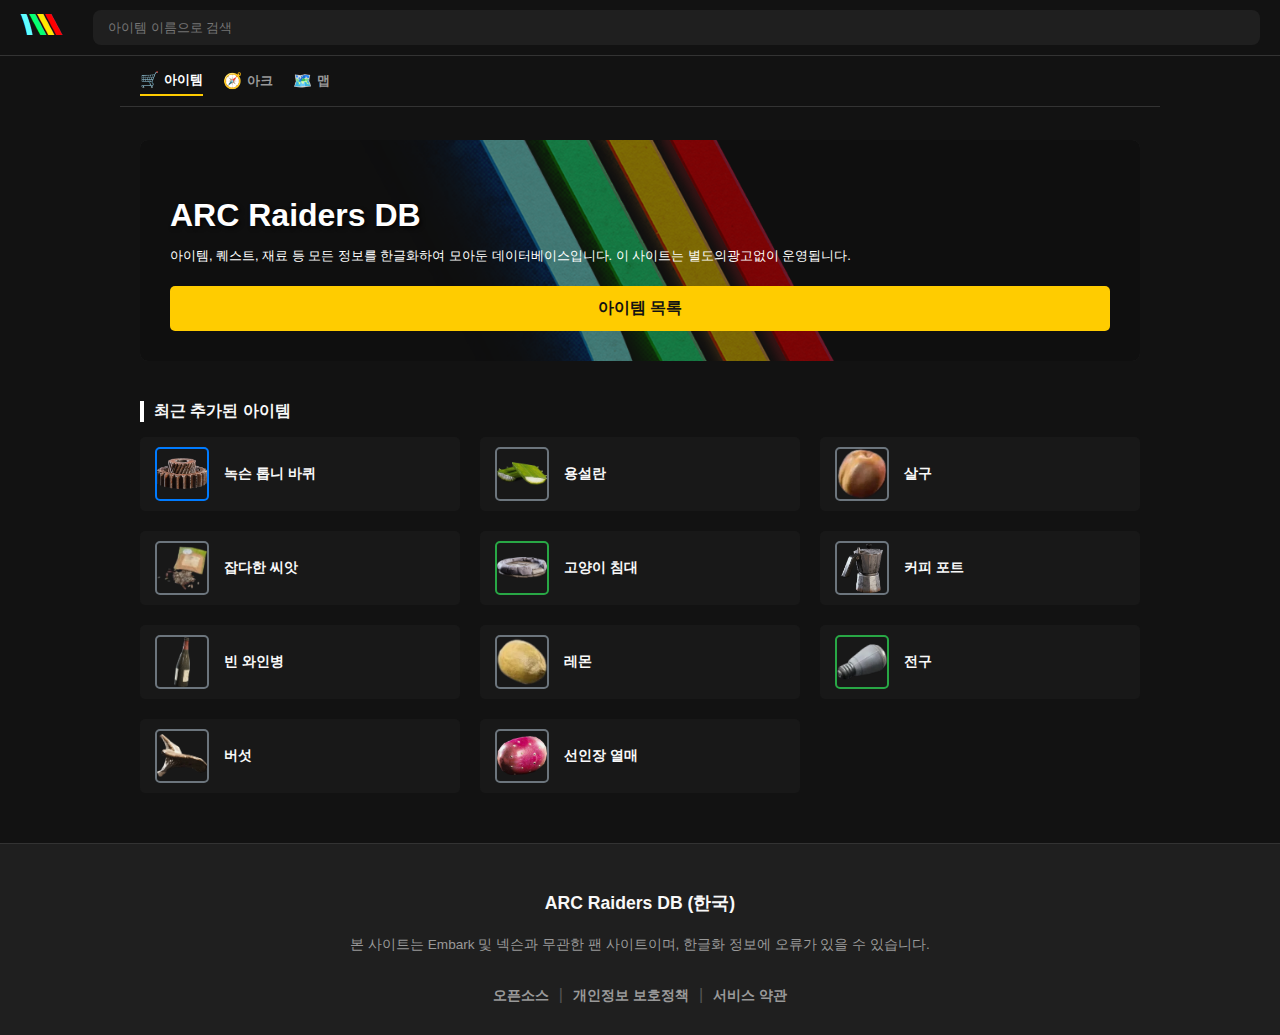
<file: index.html>
<!DOCTYPE html>
<html lang="ko">
<head>
    <meta charset="UTF-8">
    <meta name="viewport" content="width=device-width, initial-scale=1.0">
    <title>ARC Raiders DB</title>
    <link rel="stylesheet" href="style.css">
</head>
<body>

    <div id="fixed-top-bar">
        <header id="main-header">
            <div class="logo">
                <span class="logo-icon"><img src="images/logo.png"></span> 
            </div>
            <div class="search-container">
                <input type="text" id="search-input" placeholder="아이템 이름으로 검색" oninput="filterItems()">
                
            </div>
        </header>

        <nav id="category-nav">
            <button class="nav-item active" data-filter="items">
                <span class="icon">🛒</span> 아이템
            </button>
            <button class="nav-item" data-filter="arc">
                <span class="icon">🧭</span> 아크
            </button>
            <button class="nav-item" data-filter="maps">
                <span class="icon">🗺️</span> 맵
            </button>
        </nav>
    </div>
    <main id="main-content">
        
        <section id="intro-card" class="large-font-chunk">
            <h2>ARC Raiders DB</h2>
            <p>
                아이템, 퀘스트, 재료 등 모든 정보를 한글화하여 모아둔 데이터베이스입니다. 이 사이트는 별도의광고없이 운영됩니다.
            </p>
            <button class="browse-button">아이템 목록</button>
        </section>

        <section id="recent-items">
            <h3>최근 추가된 아이템</h3>
            <div id="recent-list" class="item-list-container">
                </div>
        </section>

        <section id="search-results" style="display: none;">
             <h3>🔍 검색 결과</h3>
             <div id="results-list" class="item-list-container">
                </div>
        </section>

    </main>

    <footer id="main-footer">
        <div class="footer-info">
            <p class="version-info">
                ARC Raiders DB (한국)
            </p>
            <p class="copyright-disclaimer">
                본 사이트는 Embark 및 넥슨과 무관한 팬 사이트이며, 한글화 정보에 오류가 있을 수 있습니다.
            </p>
        </div>

        <div class="footer-links">
            <a href="#" class="link-item">오픈소스</a>
            <span class="separator">|</span>
            <a href="#" class="link-item">개인정보 보호정책</a>
            <span class="separator">|</span>
            <a href="#" class="link-item">서비스 약관</a>
        </div>
    </footer>

    <script src="script.js"></script>
</body>
</html>
</file>
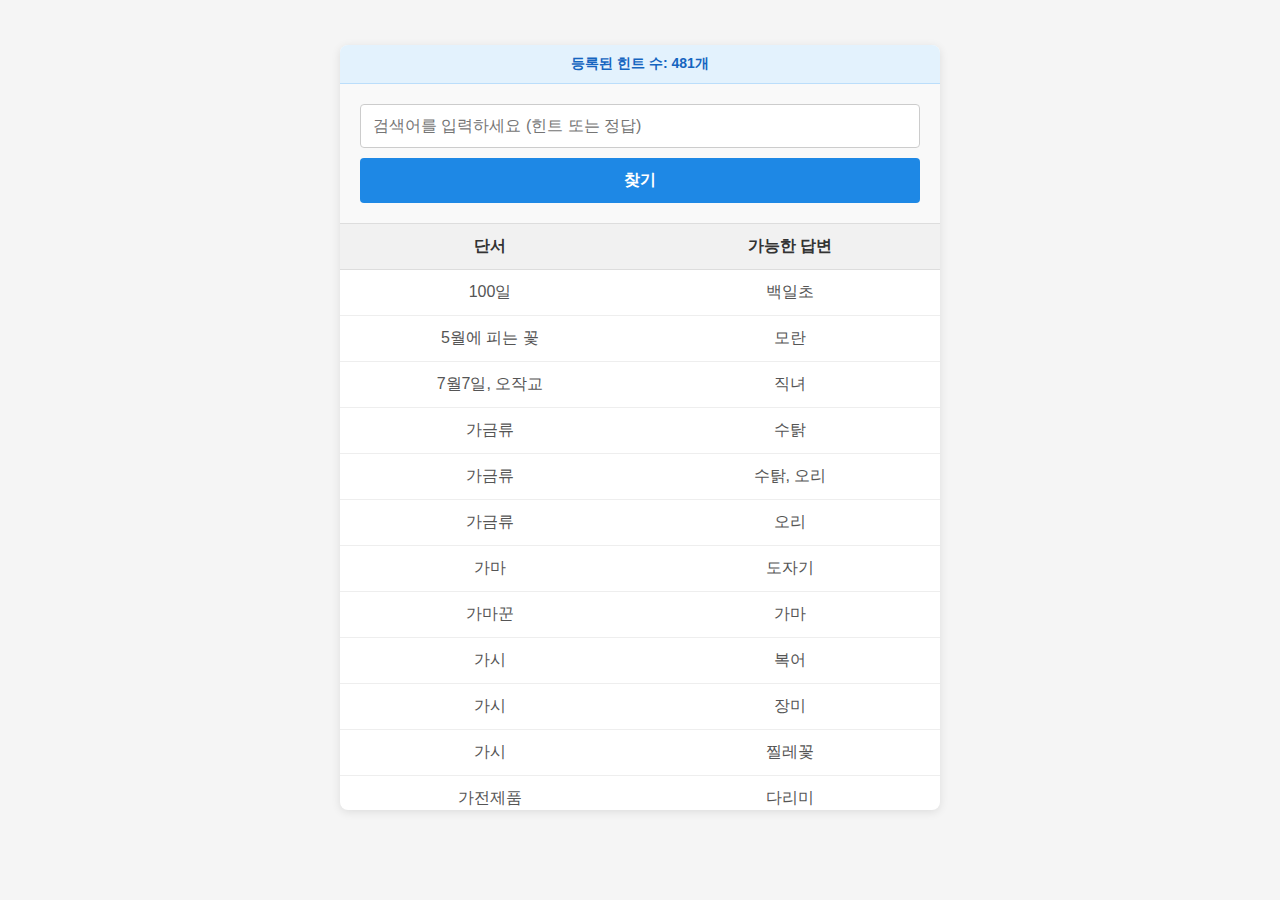
<file: quiz/index.html>
<!DOCTYPE html>
<html lang="ko">
<head>
    <meta charset="UTF-8">
    <meta name="viewport" content="width=device-width, initial-scale=1.0">
    <title>수수께끼 정답 찾기</title>
    <style>
        body {
            font-family: 'Malgun Gothic', 'Apple SD Gothic Neo', sans-serif;
            background-color: #f5f5f5;
            margin: 0;
            padding: 15px;
            display: flex;
            justify-content: center;
            align-items: center; /* 화면 정중앙 정렬 */
            height: 95vh;       /* 몸통을 화면 꽉 차게 */
            box-sizing: border-box;
        }

        .container {
            width: 100%;
            max-width: 600px;
            /* 화면 높이의 95%를 사용 */
            height: 85vh; 
            background-color: white;
            box-shadow: 0 2px 10px rgba(0,0,0,0.1);
            border-radius: 8px;
            overflow: hidden;
            
            /* 내부 요소들을 유동적으로 배치하기 위해 Flex 사용 */
            display: flex;
            flex-direction: column;
        }
        
        /* 상단 바와 검색창은 크기가 줄어들지 않도록 설정 */
        .status-bar {
            background-color: #e3f2fd;
            color: #1565c0;
            padding: 10px 20px;
            font-size: 14px;
            font-weight: bold;
            border-bottom: 1px solid #bbdefb;
            text-align: center;
            flex-shrink: 0; 
        }

        .search-area {
            padding: 20px;
            background-color: #f9f9f9;
            border-bottom: 1px solid #ddd;
            flex-shrink: 0;
        }
        
        .search-input-wrapper {
            margin-bottom: 10px;
        }
        
        .search-box {
            width: 100%;
            padding: 12px;
            border: 1px solid #ccc;
            border-radius: 4px;
            font-size: 16px;
            box-sizing: border-box;
        }
        .search-box:focus {
            outline: none;
            border-color: #2196F3;
        }
        
        .search-btn {
            background-color: #1e88e5;
            color: white;
            border: none;
            padding: 12px 20px;
            border-radius: 4px;
            cursor: pointer;
            font-weight: bold;
            font-size: 16px;
            width: 100%;
        }
        .search-btn:hover {
            background-color: #1565c0;
        }

        /* 리스트 영역이 남은 공간을 모두 차지함 */
        .list-scroll-area {
            flex-grow: 1;       /* 남은 공간 꽉 채우기 */
            overflow-y: auto;   /* 내용 넘치면 스크롤 */
        }

        table {
            width: 100%;
            border-collapse: collapse;
            text-align: center;
            table-layout: fixed;
        }
        
        th {
            background-color: #f1f1f1;
            padding: 12px;
            border-bottom: 1px solid #ddd;
            color: #333;
            /* 헤더 고정 */
            position: sticky;
            top: 0;
            z-index: 1;
        }
        
        td {
            padding: 12px;
            border-bottom: 1px solid #eee;
            color: #555;
            word-break: keep-all;
        }
        tr:hover {
            background-color: #f9fbfc;
        }
        .highlight {
            background-color: #fff176;
            font-weight: bold;
        }
    </style>
</head>
<body>

    <div class="container">
        <div class="status-bar" id="counterArea">
            힌트 등록중: 로딩중...
        </div>

        <div class="search-area">
            <div class="search-input-wrapper">
                  <input type="text" id="searchInput" class="search-box" placeholder="검색어를 입력하세요 (힌트 또는 정답)">
            </div>
            <button class="search-btn" onclick="filterData()">찾기</button>
        </div>

        <div class="list-scroll-area">
            <table>
                <colgroup>
                    <col style="width: 50%">
                    <col style="width: 50%">
                </colgroup>
                <thead>
                    <tr>
                        <th>단서</th>
                        <th>가능한 답변</th>
                    </tr>
                </thead>
                <tbody id="tableBody">
                    </tbody>
            </table>
        </div>
    </div>

    <script>
        // ---------------------------------------------------------
        // 데이터
        // ---------------------------------------------------------
        const rawData = `
100일 - 백일초
5월에 피는 꽃 - 모란
7월7일, 오작교 - 직녀
가금류 - 수탉
가금류 - 수탉, 오리
가금류 - 오리
가마 - 도자기 
가마꾼 - 가마
가시 - 복어
가시 - 장미
가시 - 찔레꽃
가전제품-다리미
가죽 - 채찍
간식 = 땅콩
감전- 전기뱀장어
강 - 하마
강과 하천 - 메기
강한부리 - 딱따구리
강한향기-히아신스
개구리 - 올챙이
개똥벌레 - 반딧불이
거대한 활엽수-느릅나무
거대함 - 코끼리
거대함-코끼리
건강 - 인삼
검은 깃털-칠면조
검은반점무늬 - 표범
겨울간식 - 고구마
겨울간식-고구마
겨울에피는꽃 - 매화
견과류 - 땅콩
고독 - 파초
고래 - 참치
고무줄 - 새총
고삐 - 승마
고양이 - 삵
고추 - 잠자리
고흐 - 해바라기
곡물 - 밀
곤충채집 - 잠자리
곰 - 판다
곱슬털 - 푸들
공 - 축구
공기 정화 - 행운목
공주-인어
과녁 - 양궁
관상용 - 분재
관상용 꽃 - 작약꽃
교통수단 - 가마
교활함- 여우
교활함,야행성 - 여우
구름 - 솜사탕
구멍,채소,녹색줄기 - 샐러리
구미호 - 여우
구슬 - 진주
구애 - 공작
굽은 날 - 낫
귀 - 토끼
귀한 약재-석곡
그늘 - 오동나무
그물모양 무늬 - 멜론
그물모양무늬 - 멜론
작은곡물 - 녹두
또아리 - 뱀
근육 - 캥거루
근접무기 - 단검
금속 - 자물쇠
기도 - 양초
기름 - 올리브
긴 귀 - 당나귀
긴 꼬리 - 쥐
긴 다리, 달리기, 날지 못하는  - 타조
긴 송곳니-바다코끼리
긴 주둥이 - 땃쥐
긴 혀 - 기린
긴다리 - 타조
목돌리기 - 올빼미 
가시 - 복어
성벽 - 만리장성
긴주둥이 - 땃쥐
길조 - 까치
깔때기 - 카라꽃
깔때기 - 카라꽃
씨앗 - 수박 씨앗
동화 - 파랑새
꼬리 - 돼지
꼬리비늘 - 인어
꼬리-영장류 - 원숭이
꽃 - 수선화
꽃 - 수선화, 나비
꽃가루 - 꿀벌
꽃가루 - 포플러
꽃이 없음 - 무화과
꽃차 - 자스민
나르키소스 - 수선화
나무 - 벵골보리수
나무구멍 - 딱딱구리
나무껍질 - 계피
나무-딱따구리
나뭇잎 - 단풍나무
나팔 모양 - 주정홍
나팔모양- 주정홍
낚시줄 - 낚싯대
날카로운 이빨 - 상어
날카로움-검
남극, 무리생활 - 팽귄
남장 - 뮬란
냄새 - 은행
냄새먹는 - 하마
넓은 잎 - 파초
원예 - 분재
방귀 - 스컹크
넓적한 부리 - 오리너구리
노란 종이 - 부적
노란깃털 - 꾀꼬리
노란색 - 옥수수
노란색 과실 - 비파
노란색 과일 - 살구
노래 소리 - 꾀꼬리
녹색 눈 - 파리
녹색잎 - 회양목
녹색줄기-샐러리
놀이공원-솜사탕
놀이터 - 숨바꼭질
농기구 - 갈퀴
농기구 -갈퀴
높은 지능 - 돌고래
눈동자 - 공작
눈망울 - 꽃사슴
눈망울 - 사슴
눈사람 - 오뚝이
뉴턴 - 사과
느림 - 거북이
다도 - 차
다이어트 - 토마토
단단함-느릅나무
단맛 약재, 귀한 약재 - 석곡
단맛나는약재 - 감초
쌀로만든 제과 - 송편
단풍 - 은행
달리기 - 타조
달콤함 - 멜론
담벼락,빨판같은 뿌리 - 담쟁이덩굴
대머리-흰머리수리
댐 검설 - 비버
덩굴 - 자등
덩굴식물 - 나팔꽃
덩굴식물 - 장춘화
데낄라 - 용설란
데킬라-용설란
도자기 - 그릇
독성 - 협죽도
독침 - 벌
동물 - 낙타
동틀 무렵- 수탉
동화 - 파란색
되새김질 - 소
둥근 뿔 - 양
들판 - 차전초
등 푸른 생선 - 꽁치
딜레마 - 고슴도치
딱딱 vs 말랑 - 복숭아
땅굴 - 두더지
땅굴, 퇴화한 - 두더지
떡 - 송편
라따뚜이 - 가지
말,고삐 - 승마
말린 과일 - 쌀
말미잘 - 흰동가리
매듭 - 중국 매듭
매복- 악어
매운 향 - 마늘종
매운맛 - 양파
맥주 - 밀
맹금류 - 독수리
머리를 검게함 한약재 -  폴리고눔 멀티플로룸
머리카락-빗
멸종위기-삵
명중-양궁
모내기 - 벼
모르모트 - 기니피그
모르모트,앞니  - 기니피그
모이 - 닭
목 - 기린
목돌리기 - 올빼미
목재 - 탁자
목-목걸이
무기 - 검
무기-활
무리생활 - 펭귄
물가, 나르키소스, 꽃 - 수선화
물고기 떼 - 낚시 그물
물고기 - 복어
물돼지- 카피바라
미끌미끌 - 미꾸라지
미끼 - 낚시
민물고기-미꾸라지
민속놀이 - 투호
밀림의 청소부 - 하이에나
밀크티 - 토란
바다 - 고래
바다 - 낚시 그물
바다 - 진주
바람 - 풍경
바람-풍경
바위 - 이끼
바지 - 허리띠
바지, 혁띠 - 허리띠
반려동물- 개
발굽 - 말
발톱-나무늘보
밤송이, 딜레마 - 고슴도치
방어-갑옷
방어구-부적
방충 효과 - 녹나무
방충 효과-곽향
배달 - 우체국
버드나무-포플러
변색 - 카멜레온
변치 않은 사랑 - 백일초
병사 - 창
보류 - 칸델라
보름달-토끼
보석-팔찌,목걸이
보양-인삼
보온 - 부츠
보일러 - 귀뚜라미
보호 - 갑옷
복숭아 - 복숭아꽃
복슬복슬 털 - 알파카
볶음 - 표고버섯
봄 - 벚꽃
봄 - 베고니아
봄 - 비파
봄에 피는 하얀 꽃-살구
부귀영화 - 두꺼비
부채꼴 - 은행
분수-고래
분홍색 -작약꽃
붉은살-연어
붉은색 과실 - 자두
붉은색 과일 - 체리
붉은색 꽃 - 주정홍
붉은색 벼슬-수탉
붉은색과일 - 체리
비수 - 단검
비타민C - 귤
비타민C - 레몬
빛나는 벌레 - 반딧불이
빠른 속도 - 지네
빠름 - 치타
빨간 과육 - 수박
빨간색 - 도장
빨간색 - 원숭이, 도장
빨판 - 오징어
빨판같은 뿌리-담쟁이덩굴
빨판-오징어
뻐꾹뻐꾹 - 뻐꾸기
뽀빠이 - 시금치
뿌리 - 감초
뿌리 - 뱅골보리수
뿌리채소 - 감자
뿌리채소 - 토란
사각형-상자
사격-활
사계절,여름,꽃 - 장춘화
사군자 - 매화
사냥 - 활
사람을 찢어 - 곰
사랑 - 장미
사막 - 전갈
사바나 - 기린
사슴 - 꽃사슴
산타클로스 - 순록
살구 - 살구꽃
상록수 - 소나무
상록수 - 회양목
상록수-소나무
새 - 파랑새
새벽-닭
새콤달콤 - 자두
생선 - 고양이
생태계교란 - 황소개구리
서명 - 도장
성벽 - 만리장성
세균 전파 - 파리
손 씻기 - 너구리
손 씻지 - 너구리
손톱 같은 새싹 - 정향
손톱 물들이기, 여름에 피는 꽃 - 봉선화
수면 - 침대
수분가득 - 배
수분보충 - 오이
수생식물 - 연근
수중생활 - 수달
수컷 임신 - 해마
수확 - 밀
술 - 술주전자
술래-숨바꼭질
스포츠 - 축구
습기 -이끼
습지-버드나무
습한곳 - 지네
시끄러움 - 귀뚜라미
시력 보호 - 블루베리
시베리아 - 허스키
매달림 - 나무늘보
가을- 오동나무
여름 철새 - 꾀꼬리
영리함 - 푸들
시원한 - 수조
시원함 - 수박
시체먹는새 - 독수리
식물 - 분재
식이섬유 - 고구마
식칼 - 도마
신거 - 레몬
신맛-레몬
신선한향기 -쑥갓
실내장식 - 꽃병
쌀 저장 - 쌀 항아리
썰매 - 순록
쑥 - 쑥갓
쓰레기통 - 파리
씨앗 - 수박 씨앗
아침식사 - 오트밀
알 - 거북이
앞니 - 기니피그
야생동물 - 삵
야행성 - 여우
약용 -감초
약재 - 곽향
약재 - 작약꽃
양 몰이- 웰시코기
양념 - 고추
양서류 - 개구리
어업 - 가마우지
어업 - 생선 바구니
어획-낚시 그물
엉덩이 - 웰시코기
에메랄드 그린 - 물 시금치
여름 - 나팔꽃, 풍경
여름 - 무궁화
여름 과일 - 수박
여름 상큼함 차가움 과일 - 상추 
여름밤 - 불꽃놀이
여름-백일초
여름철새 - 꾀꼬리
연꽃 - 연근
연회 - 술주전자
열대 - 파초
열대우림 - 오랑우탄
열대-파초
열렬한 - 잭프루프 
영양 풍부 - 콜리플라
영양공급 - 구기자
영화 - 흰동가리
영화 캐릭터 - 흰동가리
영화의 제목 - 피라냐
온라인 모임 - 생선 바구니
올림픽 - 양궁
요리 - 도마
용맹함 - 진돗개
우산모양의 - 영지버섯
울타리 - 나팔꽃
월드컵 - 축구
유인원 - 오랑우탄
육상동물 - 치타
은하수 - 견우
의자 - 그네
이종 교배 - 노새
인내- 용설란
일꾼 이미지 - 비버
일꾼, 여왕, 부지런함 - 개미
일본 - 벚꽃
일본 나라 - 꽃사슴
자르기 - 가위
작은 배추 - 청경채
잡초 - 자전초
장마철-수련
장식 - 중국 매듭
재생 - 불가사리
재생-불가사리
전분 - 감자
전통음식 - 송편
전투복 - 갑옷
점프 - 캥거루
정돈 - 빗
정돈-빗      
제주도 - 귤
젤리 - 고양이
조명-칸델라
조미료 - 간장
조미료 - 설탕
조미료-간장
조화 - 음양
종이 - 가위
주름제거 - 다리미
주머니-캥거루
라마-알파카
주방 - 도마
주방- 도마
주방용품 - 그릇
주황색 - 당근
주황색/붉은 어쩌구 꽃 - 능소화
줄기채소 - 마늘종
중국, 영국 - 차
중독- 담배
지독한 냄새 - 두리안
지식 - 책
짐꾼 - 당나귀
짐꾼 - 노새
집사 - 고양이
차가운 - 수조
채소 - 렌즈콩
채소 - 청경채
채소 (자주빛 검은색) - 가지
채소밭 - 샐러리
천하장사 - 씨름
청량함-박하
청수 - 수조
청혼 - 장미
초밥 - 연어
초식동물 - 얼룩말
초원 - 말
추석 - 송편
추수감사절,터키 - 칠면조
추어탕-미꾸라지
축제 - 벚꽃
축제 - 불꽃놀이
취미 - 낚시
취미, 미끼 - 낚시
치즈 - 쥐
침 뱉기 - 알파카
침엽수 - 측백나무
커다란 고양이 - 표범
커다란 나무 - 버드나무
코- 코끼리
코크링  
콩과 - 잠두
큰 귀- 비글
큰 입 - 하마
큰 입자- 콩
클레오 파트라 - 무화과 
탁란 뻐꾸기
탈 - 가면
탐욕의 상징 - 하이에나
태양 - 해바라기
터키 - 칠면조
털 깍기 - 양
토끼 - 당근
토양 - 지렁이
토종 - 진돗개
퇴화한 눈 - 두더지
파충류 - 카멜레온
판다 - 죽순
팝콘 - 옥수수
패션 - 목걸이
편지 배달 - 비둘기
편지-우체국
푸른 꽃 - 로즈마리
푸른 등 - 고등어
푸른 잎 - 고수
푸른 잎 - 박하
푸른 잎 - 박하, 고수
푸른 활엽수 녹나무
피넛버터 - 땅콩
필드 - 쑥갓
핑크색 꽃잎 - 베고니아
하얀 꽃 - 살구
한국 - 무궁화
항산화 - 블루베리
해달 - 수달
해안 - 가마우지
해열, 해독 - 차전초
행운 - 행운목
향기 - 측백나무
헌 집 - 두꺼비
현물 상환 지급 - 렌즈콩
현물 상환 지불 - 렌즈콩 
호불호 - 고수
호수공원, 가금류 - 오리
호수공원-오리
혼례 - 가마
화려한깃털 - 앵무새
화려함 - 불꽃놀이
활발함 - 비글
활발함-비글
회 - 광어
휘아킨토스 - 히아신스
흔들흔들 - 그네
흙을 풀어주다 - 갈퀴
과일의 왕-두리안
흔들흔들-그네
흰 꽃 모양, 영양 풍부 - 콜리플라워
흰 꽃 모양-콜리플라워
흰색 꽃 - 카라꽃
흰색 솜털 - 포플러
힘 - 씨름
`;

        let parsedData = [];

        function parseData() {
            const lines = rawData.trim().split('\n');
            const uniqueSet = new Set(); // 중복 제거를 위한 세트

            lines.forEach(line => {
                line = line.trim();
                if (!line) return;

                let delimiter = '-';
                if (line.includes('=')) delimiter = '=';
                else if (line.includes('-')) delimiter = '-';
                else {
                    // 구분자가 없는 경우
                    // 키를 만들어서 중복 체크
                    const key = `${line}::`; 
                    if (!uniqueSet.has(key)) {
                        uniqueSet.add(key);
                        parsedData.push({ hint: line, answer: '' });
                    }
                    return;
                }

                const parts = line.split(delimiter);
                const hint = parts[0].trim();
                const answer = parts.slice(1).join(delimiter).trim(); 

                if (hint) {
                    // [중요] 힌트와 정답을 합쳐서 고유 키를 만듦
                    // 예: "가금류::수탉"
                    const key = `${hint}::${answer}`;

                    // 세트에 키가 없으면 (처음 발견되면) 추가
                    if (!uniqueSet.has(key)) {
                        uniqueSet.add(key);
                        parsedData.push({ hint, answer });
                    }
                }
            });
        }

        function renderTable(data, keyword = '') {
            const tbody = document.getElementById('tableBody');
            tbody.innerHTML = '';

            if (data.length === 0) {
                const tr = document.createElement('tr');
                tr.innerHTML = `<td colspan="2">결과가 없습니다.</td>`;
                tbody.appendChild(tr);
                return;
            }

            data.forEach(item => {
                const tr = document.createElement('tr');
                let displayHint = item.hint;
                let displayAnswer = item.answer;

                if (keyword) {
                    const regex = new RegExp(`(${keyword})`, 'gi');
                    displayHint = displayHint.replace(regex, '<span class="highlight">$1</span>');
                    displayAnswer = displayAnswer.replace(regex, '<span class="highlight">$1</span>');
                }

                tr.innerHTML = `
                    <td>${displayHint}</td>
                    <td>${displayAnswer}</td>
                `;
                tbody.appendChild(tr);
            });
        }

        function filterData() {
            const input = document.getElementById('searchInput');
            const keyword = input.value.trim().toLowerCase();

            if (!keyword) {
                renderTable(parsedData);
                return;
            }

            const filtered = parsedData.filter(item => {
                return item.hint.toLowerCase().includes(keyword) || 
                       item.answer.toLowerCase().includes(keyword);
            });

            renderTable(filtered, keyword);
        }

        window.onload = function() {
            parseData();
            document.getElementById('counterArea').innerText = `등록된 힌트 수: ${parsedData.length}개`;
            renderTable(parsedData);
            document.getElementById('searchInput').addEventListener('input', filterData);
            document.getElementById('searchInput').addEventListener('keypress', function(e) {
                if (e.key === 'Enter') {
                    filterData();
                }
            });
        };
    </script>
</body>
</html>
</file>
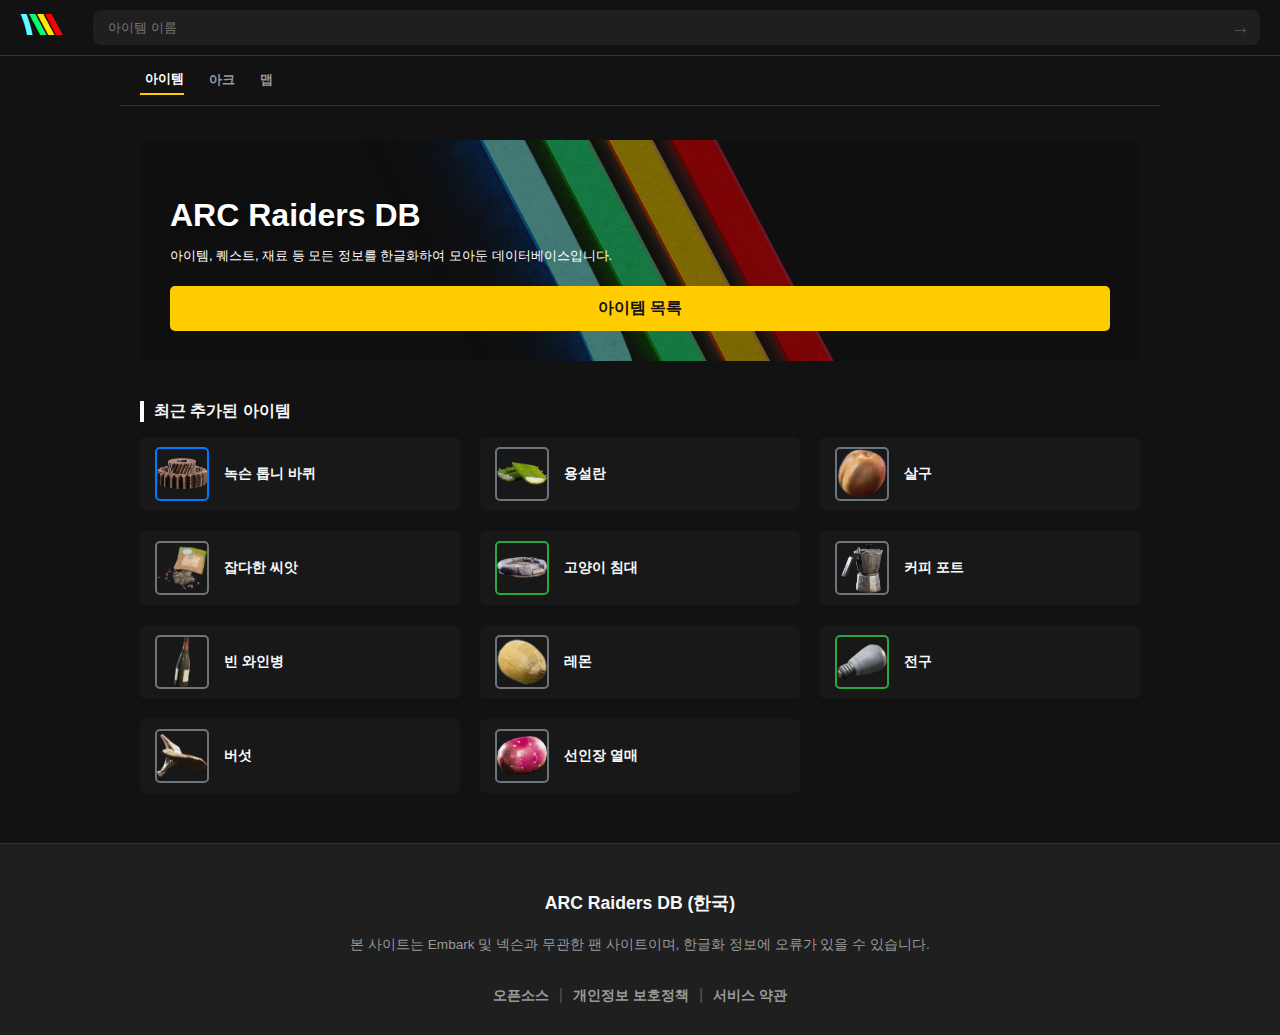
<file: index2.html>
<!DOCTYPE html>
<html lang="ko">
<head>
    <meta charset="UTF-8">
    <meta name="viewport" content="width=device-width, initial-scale=1.0">
    <title>ARC Raiders DB</title>
    <link rel="stylesheet" href="style.css">
</head>
<body>

    <div id="fixed-top-bar">
        <header id="main-header">
            <div class="logo">
                <span class="logo-icon"><a href="index.html"><img src="images/logo.png"></a></span> 
            </div>
            <div class="search-container">
                <input type="text" id="search-input" placeholder="아이템 이름" onkeyup="filterItems()">
                <span class="search-arrow">→</span> 
      </div>
        </header>

        <nav id="category-nav">
            <button class="nav-item active" data-filter="items">
                <span class="icon"></span> 아이템
            </button>
            <button class="nav-item" data-filter="arc">
                <span class="icon"></span> 아크
            </button>
            <button class="nav-item" data-filter="maps">
                <span class="icon"></span> 맵
            </button>
        </nav>
    </div>
    <main id="main-content">
        
        <section id="intro-card" class="large-font-chunk">
            <h2>ARC Raiders DB</h2>
            <p>
                아이템, 퀘스트, 재료 등 모든 정보를 한글화하여 모아둔 데이터베이스입니다.
            </p>
            <button class="browse-button">아이템 목록</button>
        </section>

        <section id="recent-items">
            <h3>최근 추가된 아이템</h3>
            <div id="recent-list" class="item-list-container">
                </div>
        </section>

        <section id="search-results" style="display: none;">
             <h3>🔍 검색 결과</h3>
             <div id="results-list" class="item-list-container">
                </div>
        </section>

    </main>

    <footer id="main-footer">
        <div class="footer-info">
            <p class="version-info">
                ARC Raiders DB (한국)
            </p>
            <p class="copyright-disclaimer">
                본 사이트는 Embark 및 넥슨과 무관한 팬 사이트이며, 한글화 정보에 오류가 있을 수 있습니다.
            </p>
        </div>

        <div class="footer-links">
            <a href="#" class="link-item">오픈소스</a>
            <span class="separator">|</span>
            <a href="#" class="link-item">개인정보 보호정책</a>
            <span class="separator">|</span>
            <a href="#" class="link-item">서비스 약관</a>
        </div>
    </footer>

    <script src="script.js"></script>
</body>
</html>
</file>
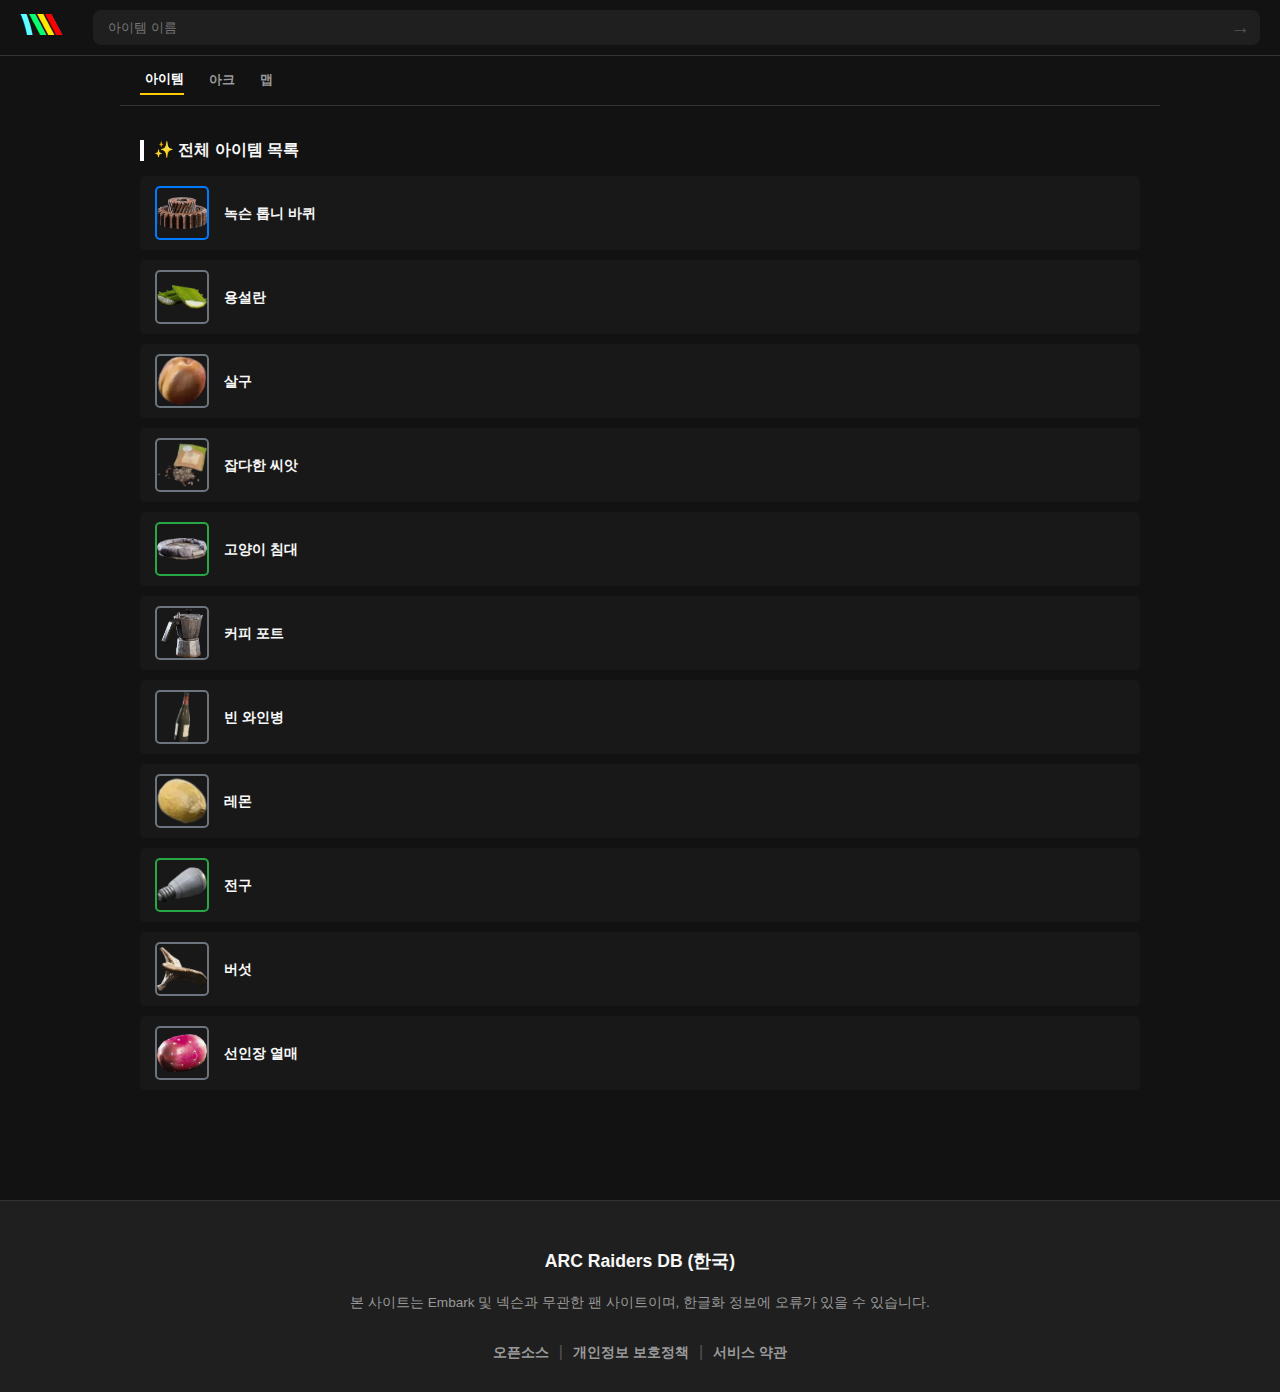
<file: itemslist.html>
<!DOCTYPE html>
<html lang="ko">
<head>
    <meta charset="UTF-8">
    <meta name="viewport" content="width=device-width, initial-scale=1.0">
    <title>아이템 목록 - ARC Raiders DB</title>
    <link rel="stylesheet" href="style.css">
</head>
<body>

    <div id="fixed-top-bar">
        <header id="main-header">
            <div class="logo">
                <span class="logo-icon"><img src="images/logo.png"></span> 
            </div>
            <div class="search-container">
                <input type="text" id="search-input" placeholder="아이템 이름" oninput="filterItems()">
                <span class="search-arrow">→</span> 
            </div>
        </header>

        <nav id="category-nav">
            <button class="nav-item active" data-filter="items">
                <span class="icon"></span> 아이템
            </button>
            <button class="nav-item" data-filter="arc">
                <span class="icon"></span> 아크
            </button>
            <button class="nav-item" data-filter="maps">
                <span class="icon"></span> 맵
            </button>
        </nav>
    </div>
    
    <main id="main-content">
        
        <section id="full-list-section">
             <h3>✨ 전체 아이템 목록</h3>
             <div id="full-item-list" class="item-list-container">
                </div>
             <div id="pagination-container" class="pagination-controls">
             </div>
        </section>
        
        <section id="search-results" style="display: none;">
             <h3>🔍 검색 결과</h3>
             <div id="results-list" class="item-list-container">
                </div>
        </section>

    </main>
    
    <footer id="main-footer">
        <div class="footer-info">
            <p class="version-info">
                ARC Raiders DB (한국)
            </p>
            <p class="copyright-disclaimer">
                본 사이트는 Embark 및 넥슨과 무관한 팬 사이트이며, 한글화 정보에 오류가 있을 수 있습니다.
            </p>
        </div>

        <div class="footer-links">
            <a href="#" class="link-item">오픈소스</a>
            <span class="separator">|</span>
            <a href="#" class="link-item">개인정보 보호정책</a>
            <span class="separator">|</span>
            <a href="#" class="link-item">서비스 약관</a>
        </div>
    </footer>

    <script src="itemslist.js"></script> 
</body>
</html>
</file>
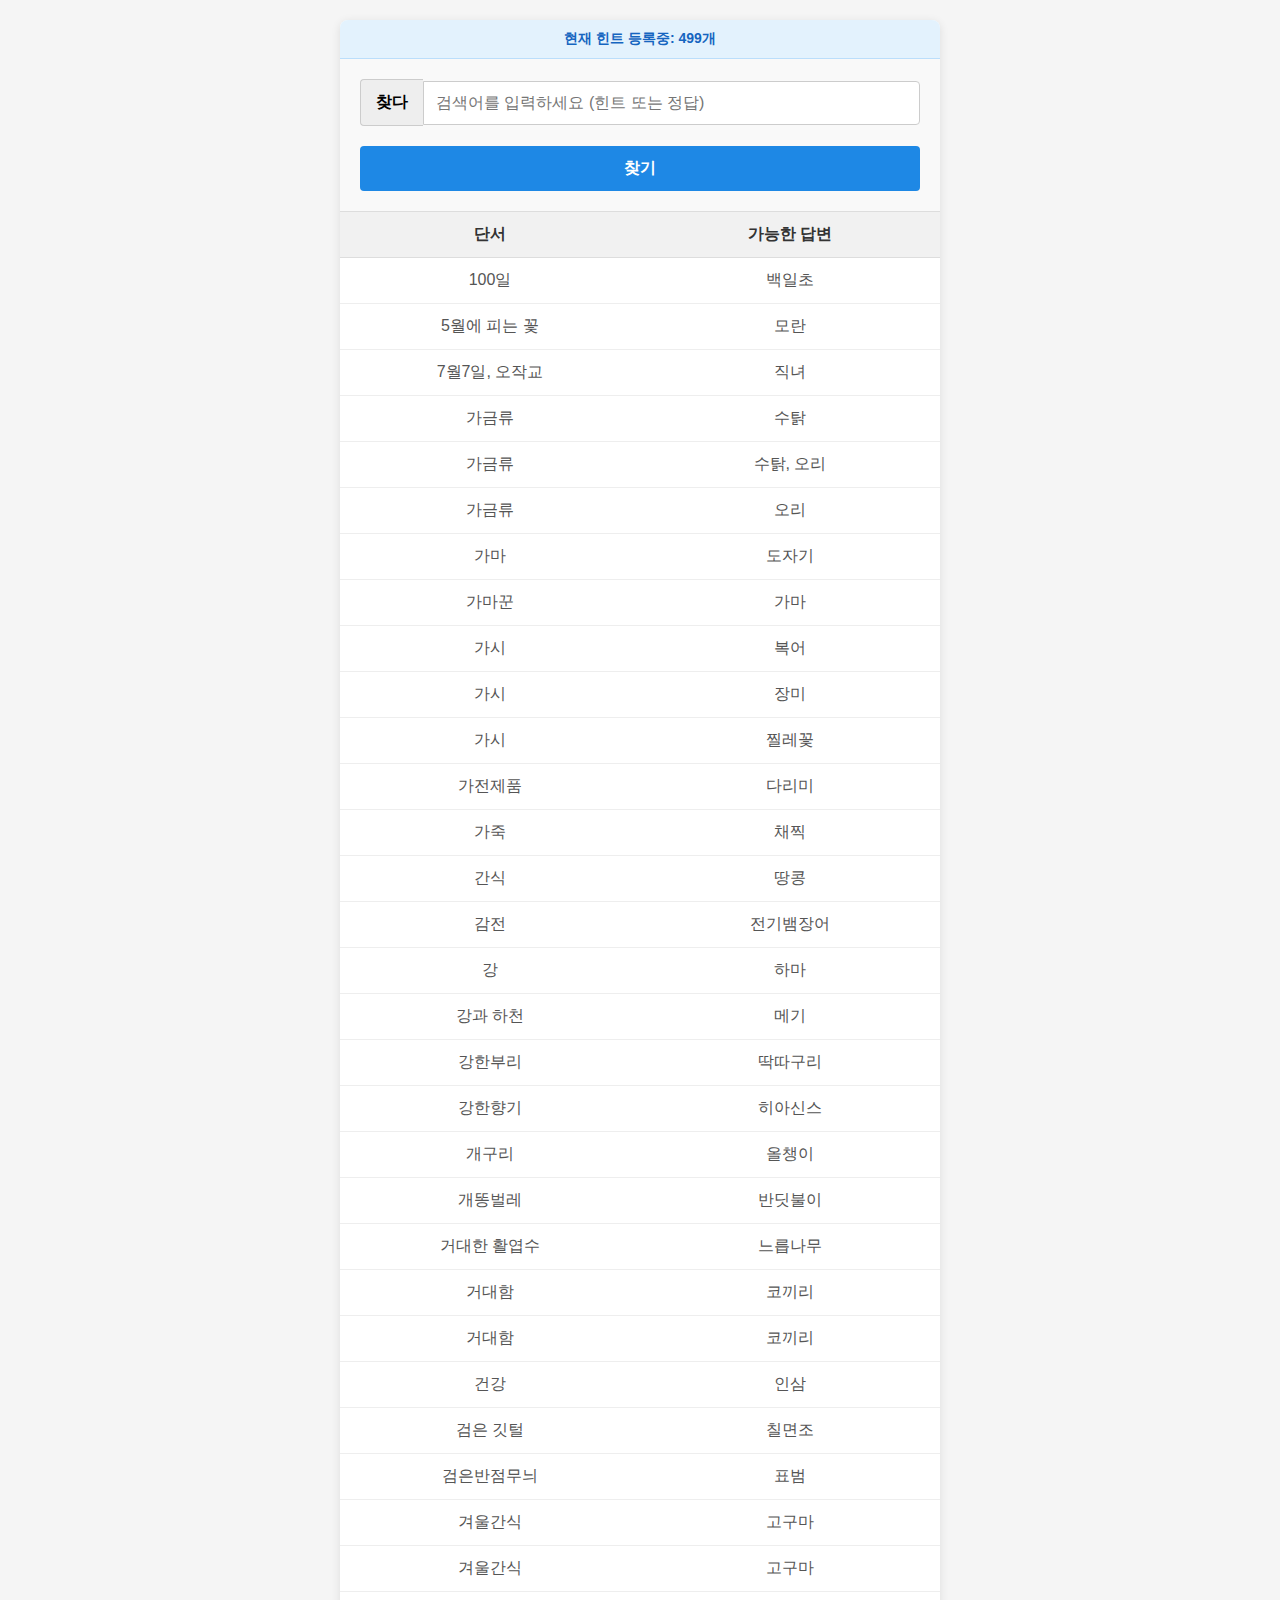
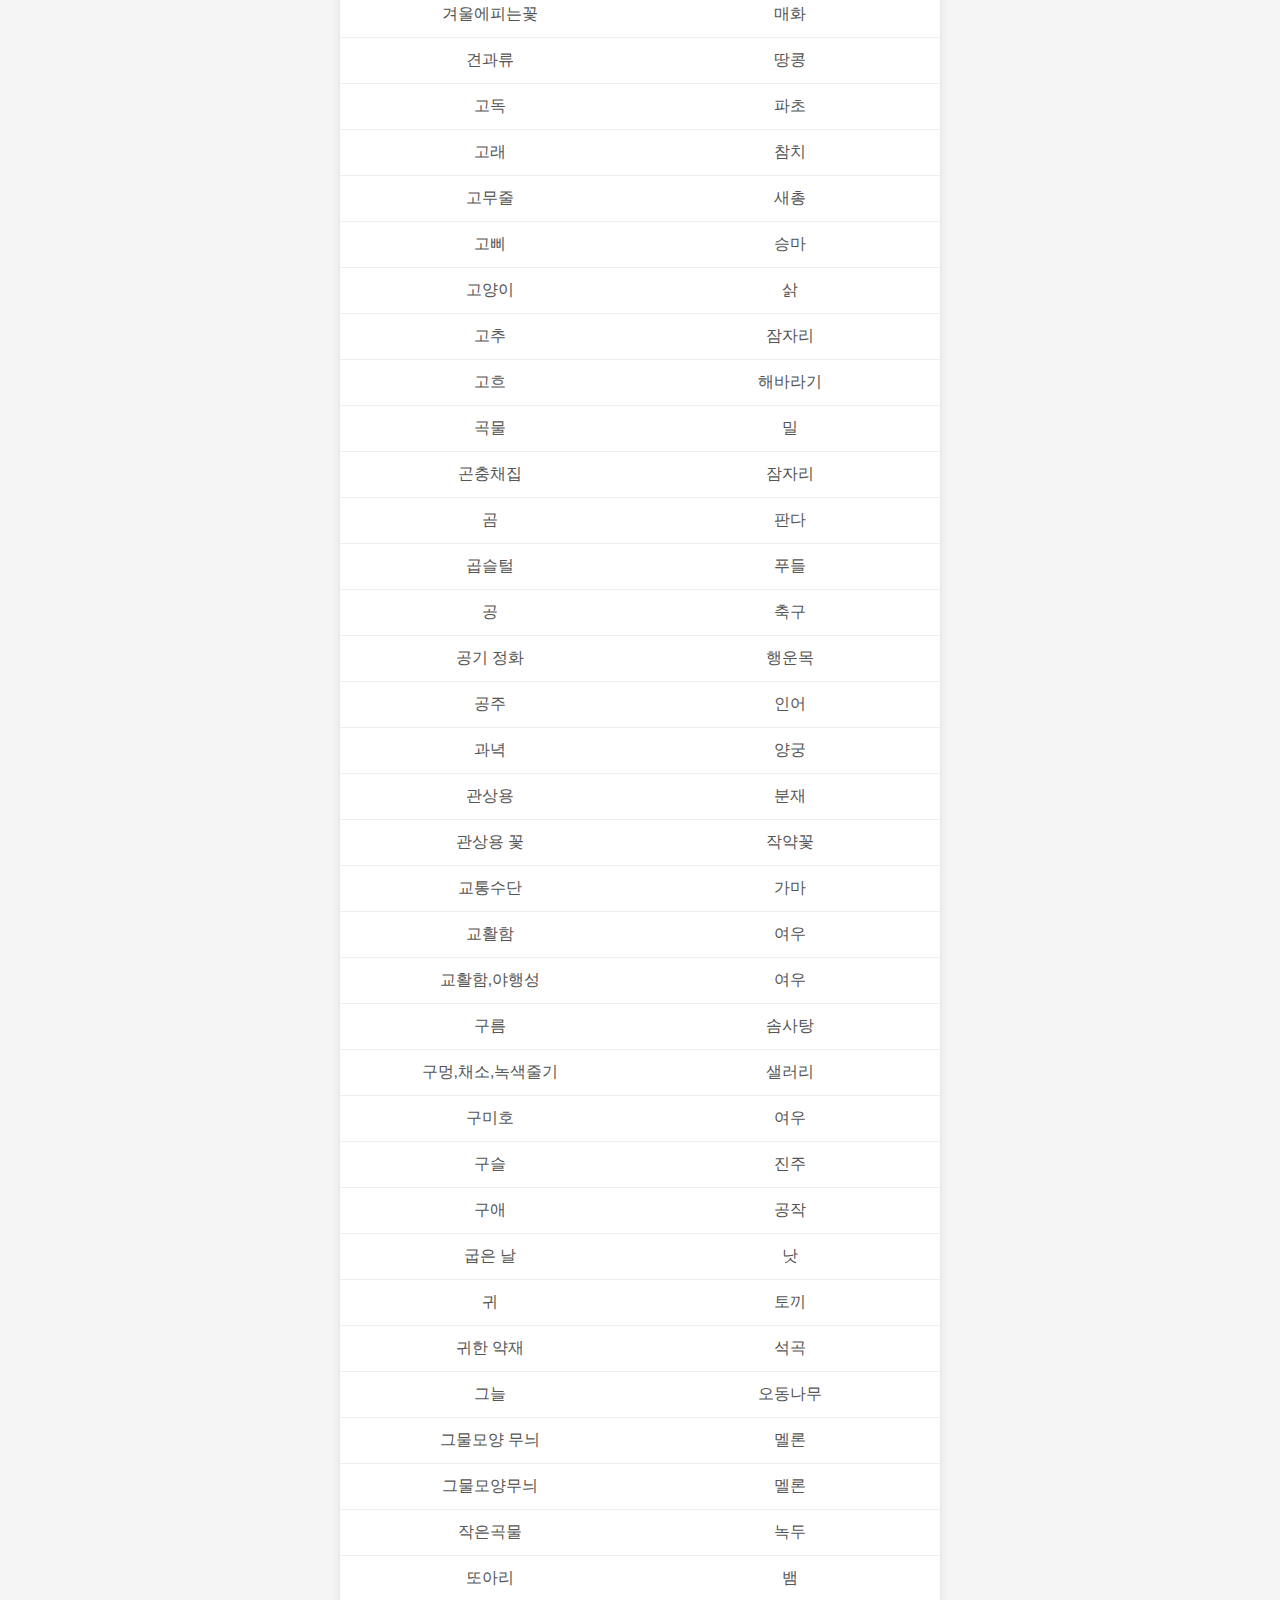
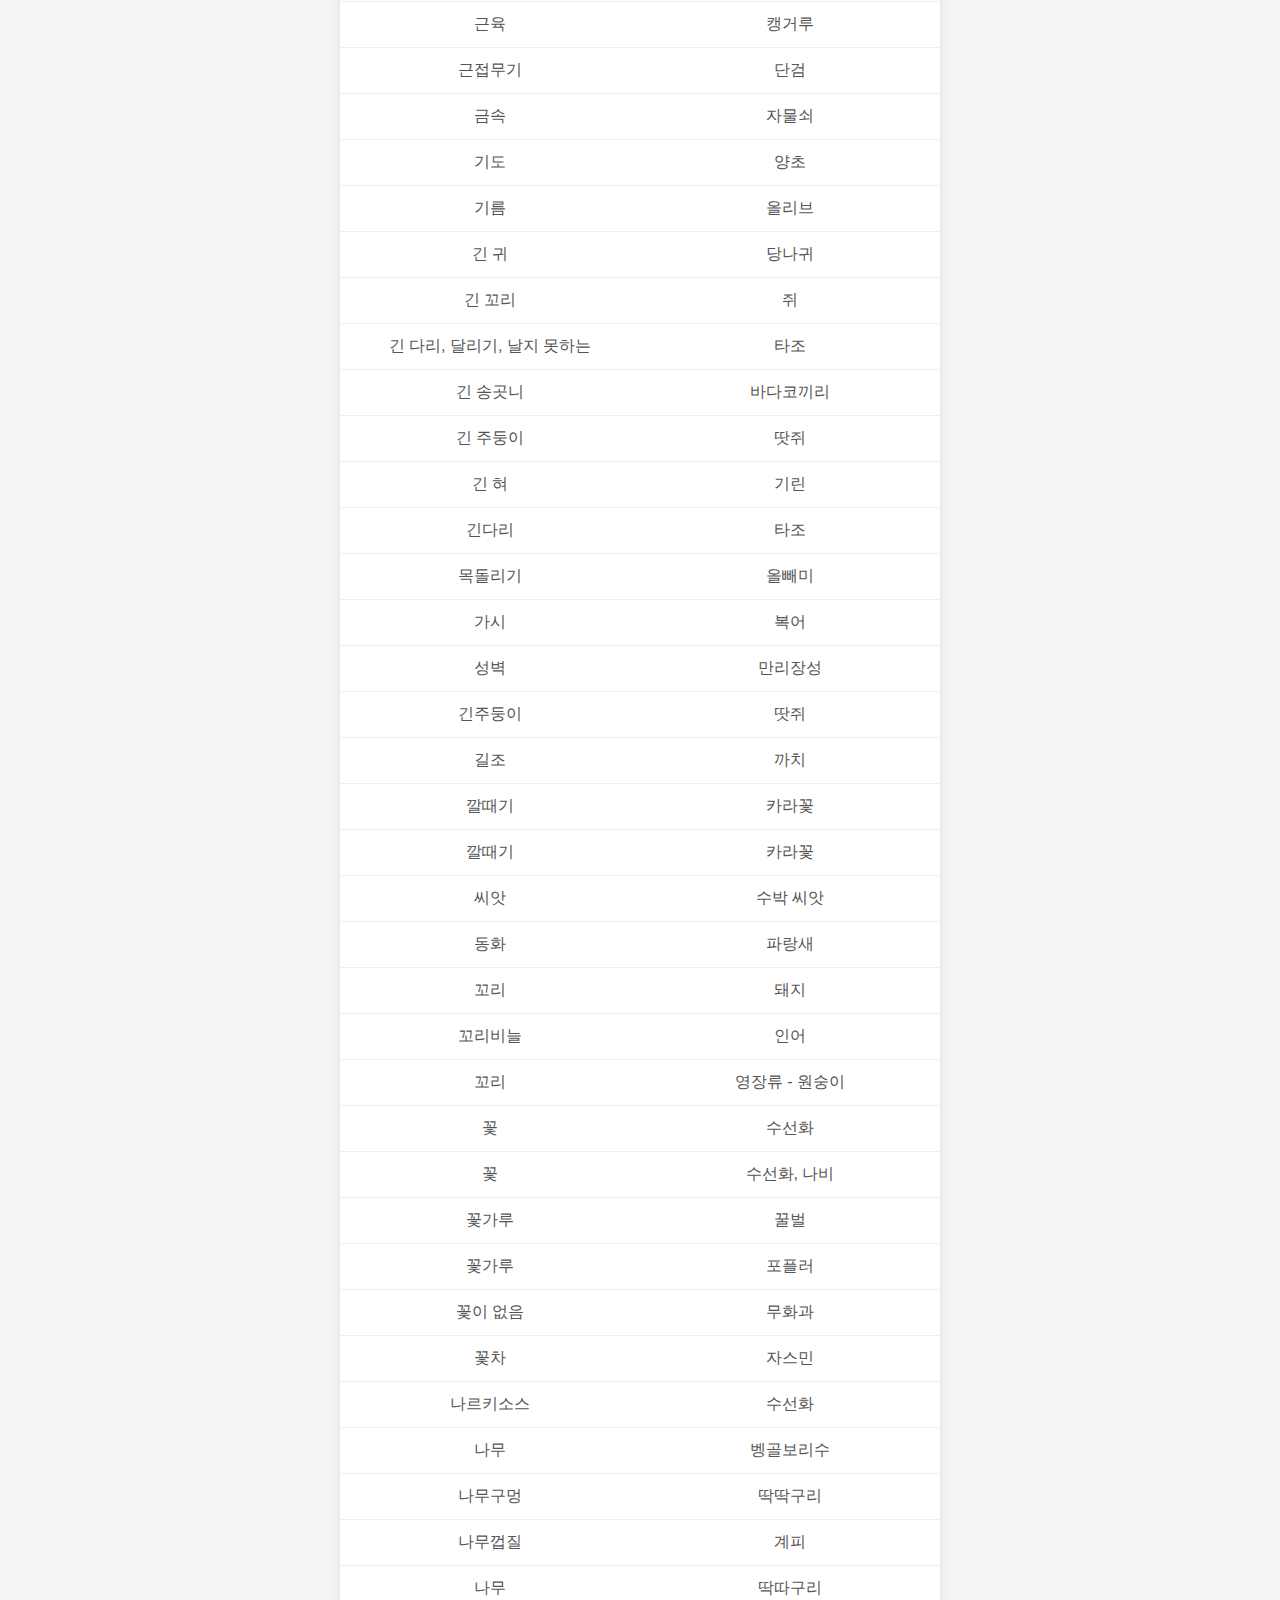
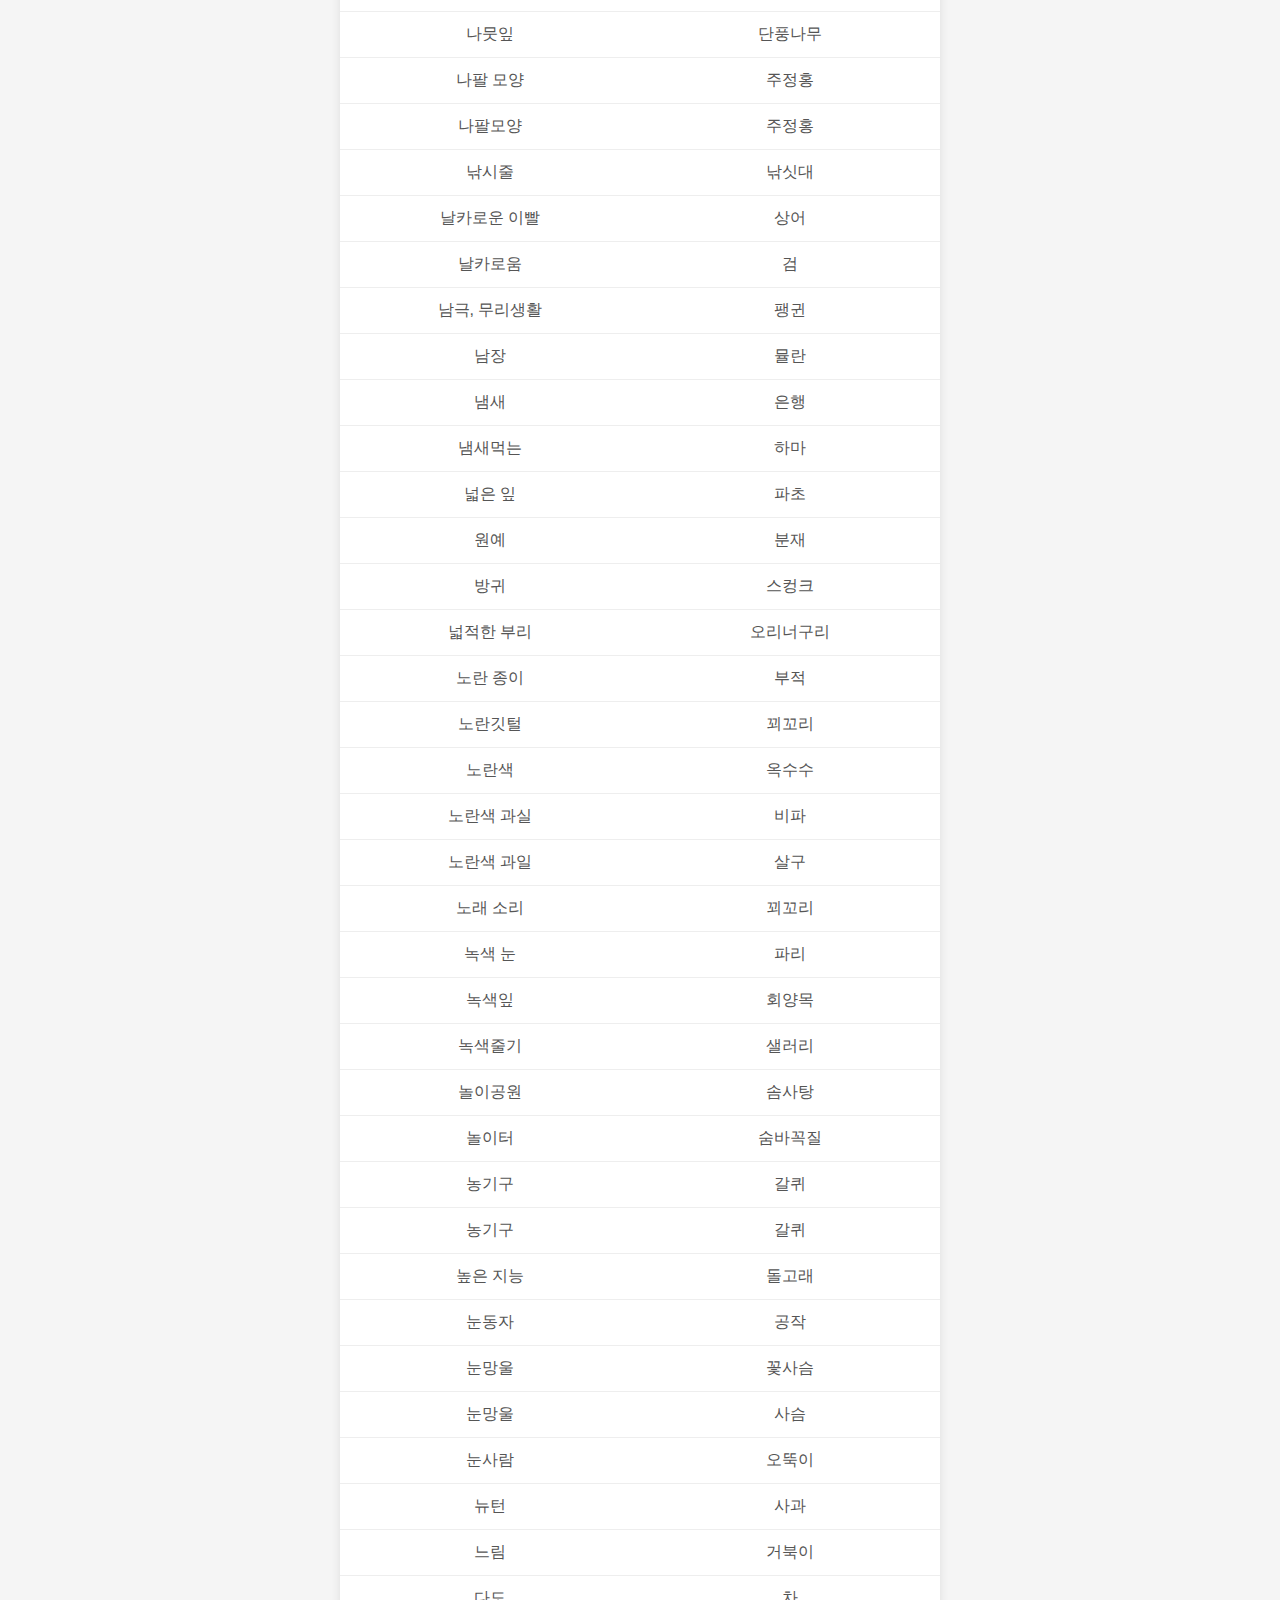
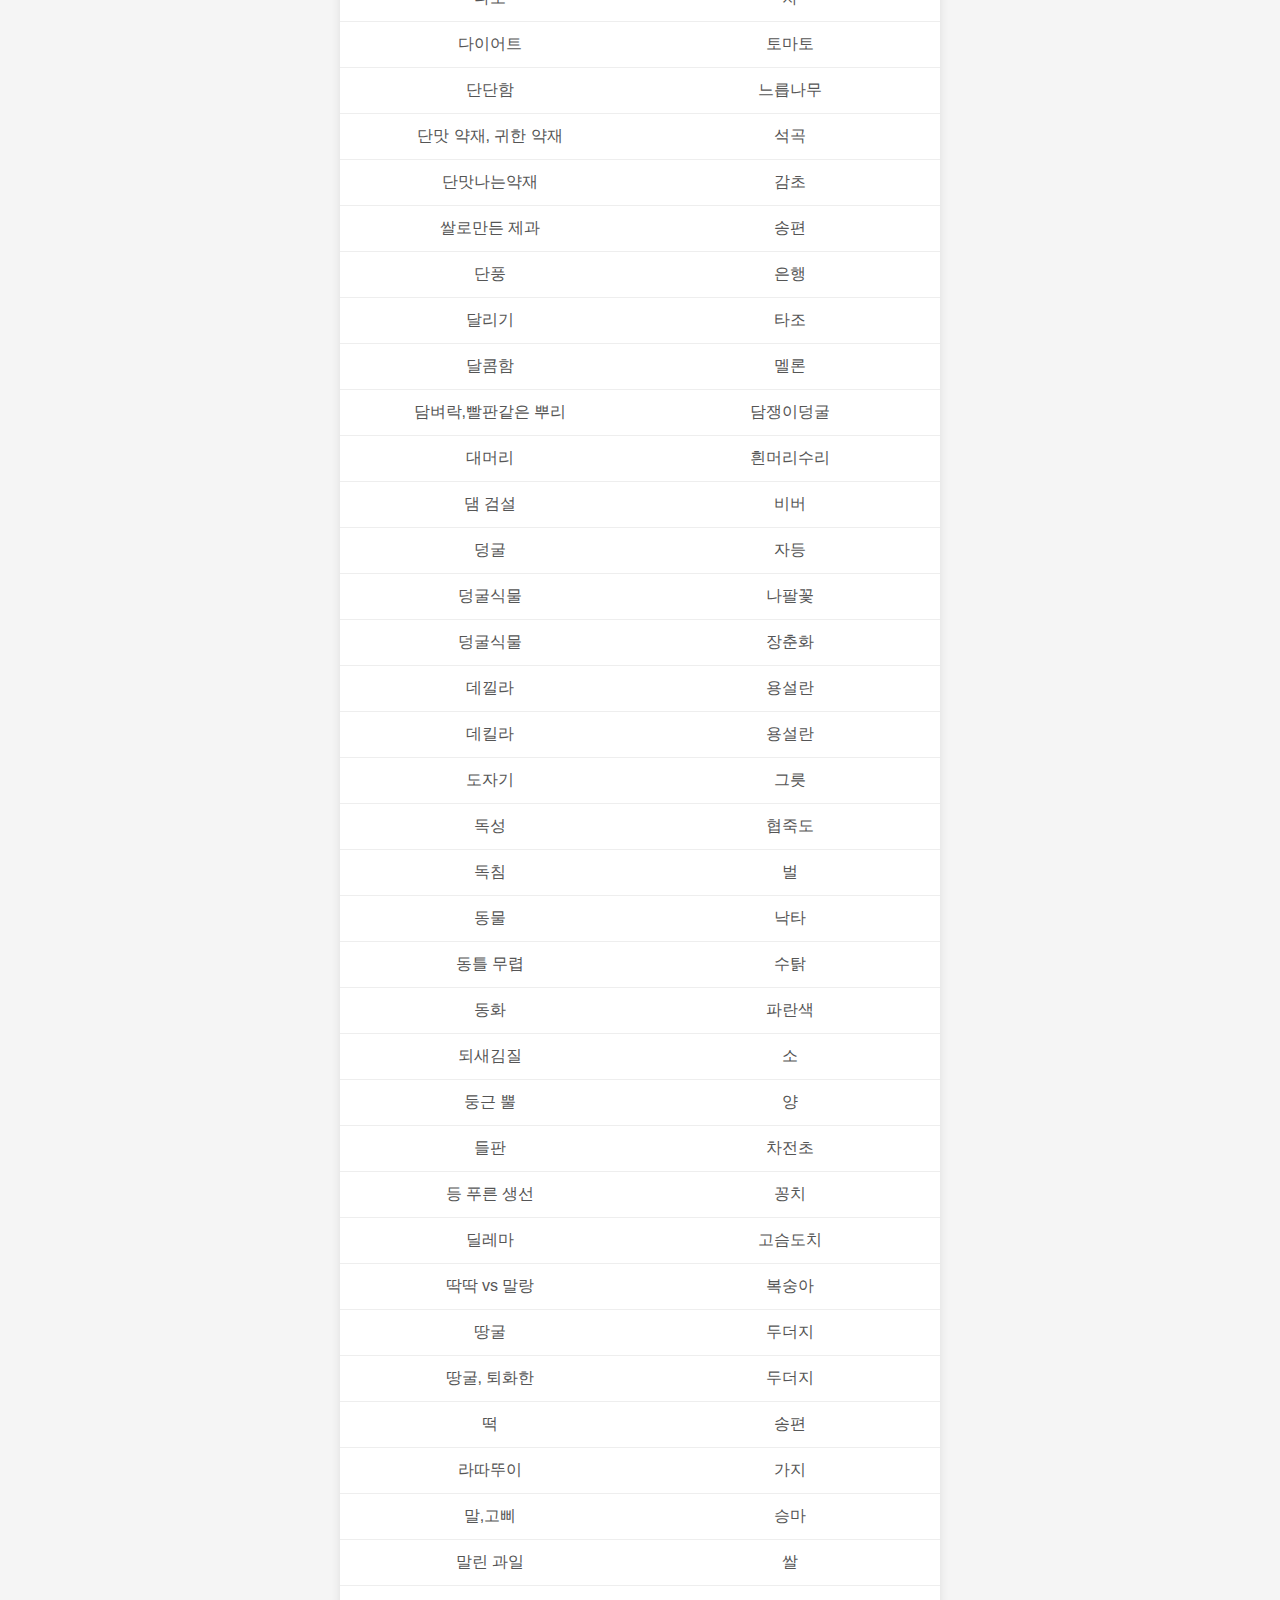
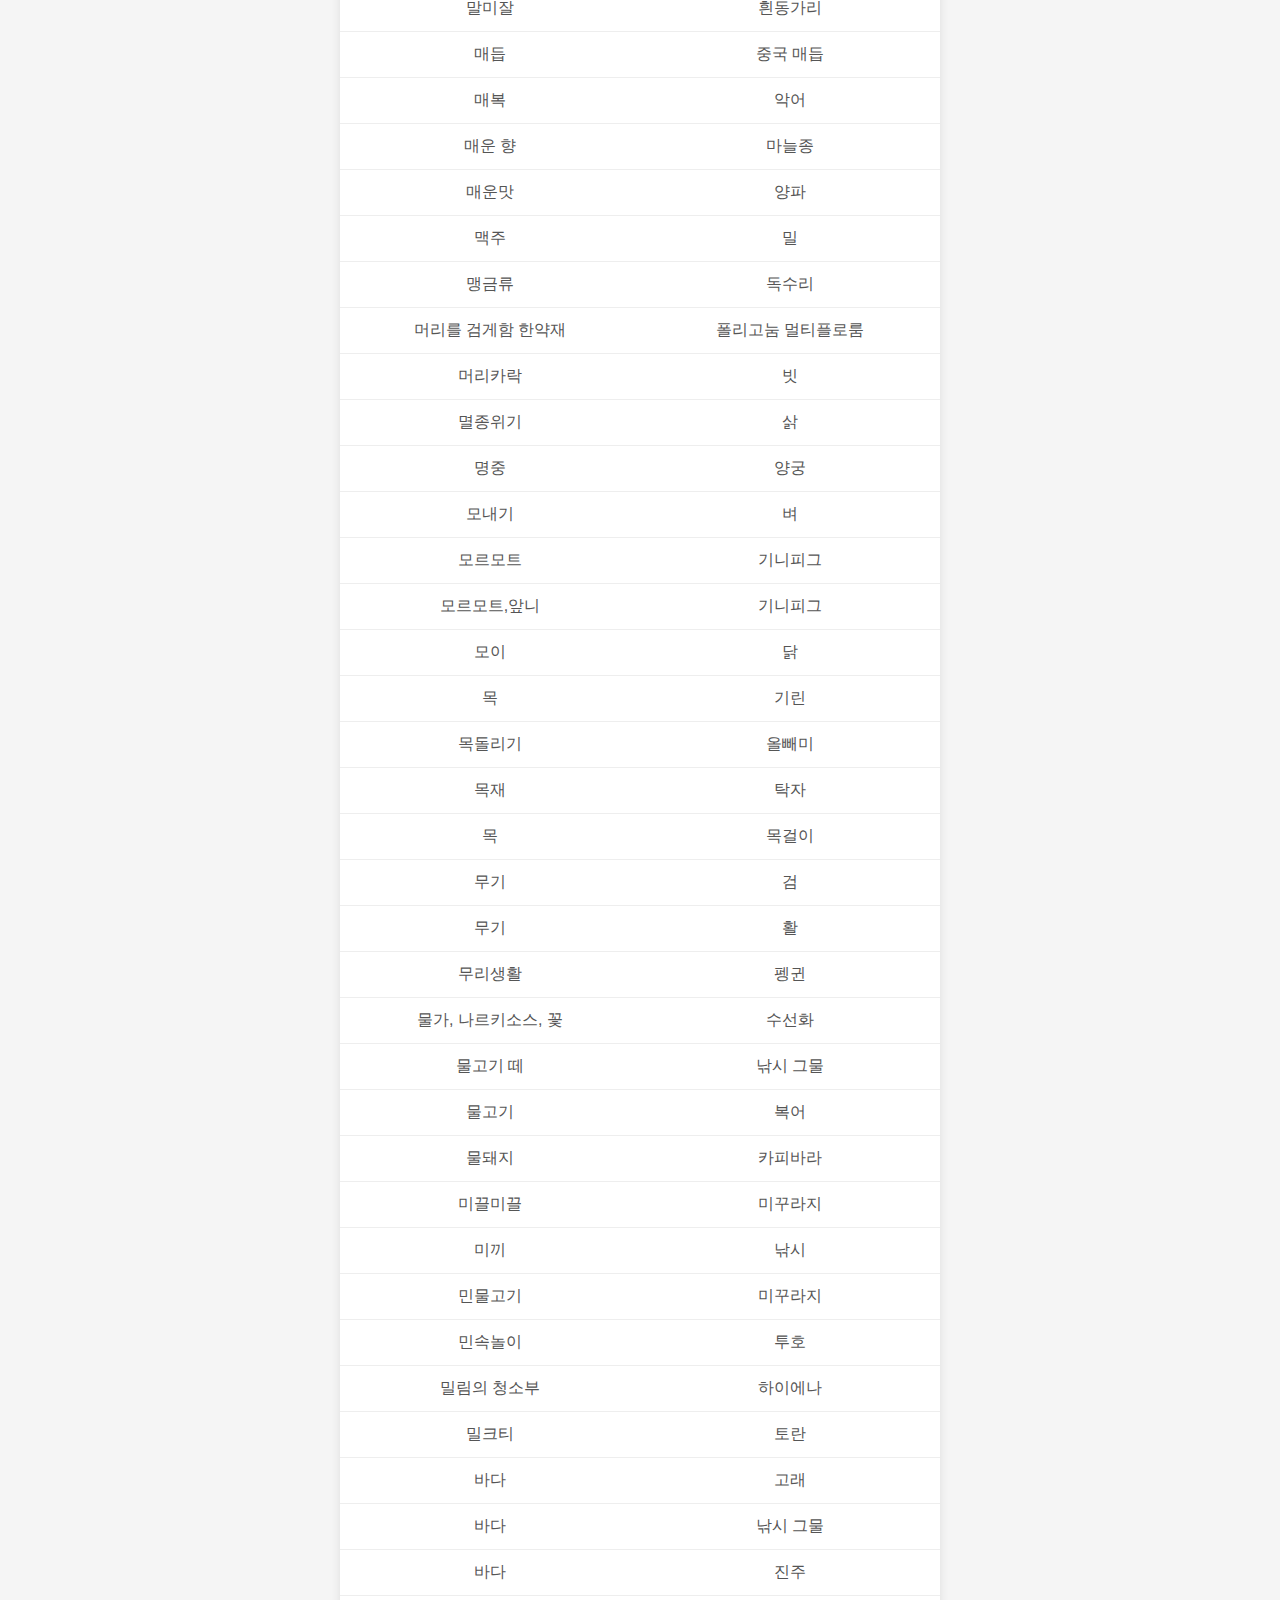
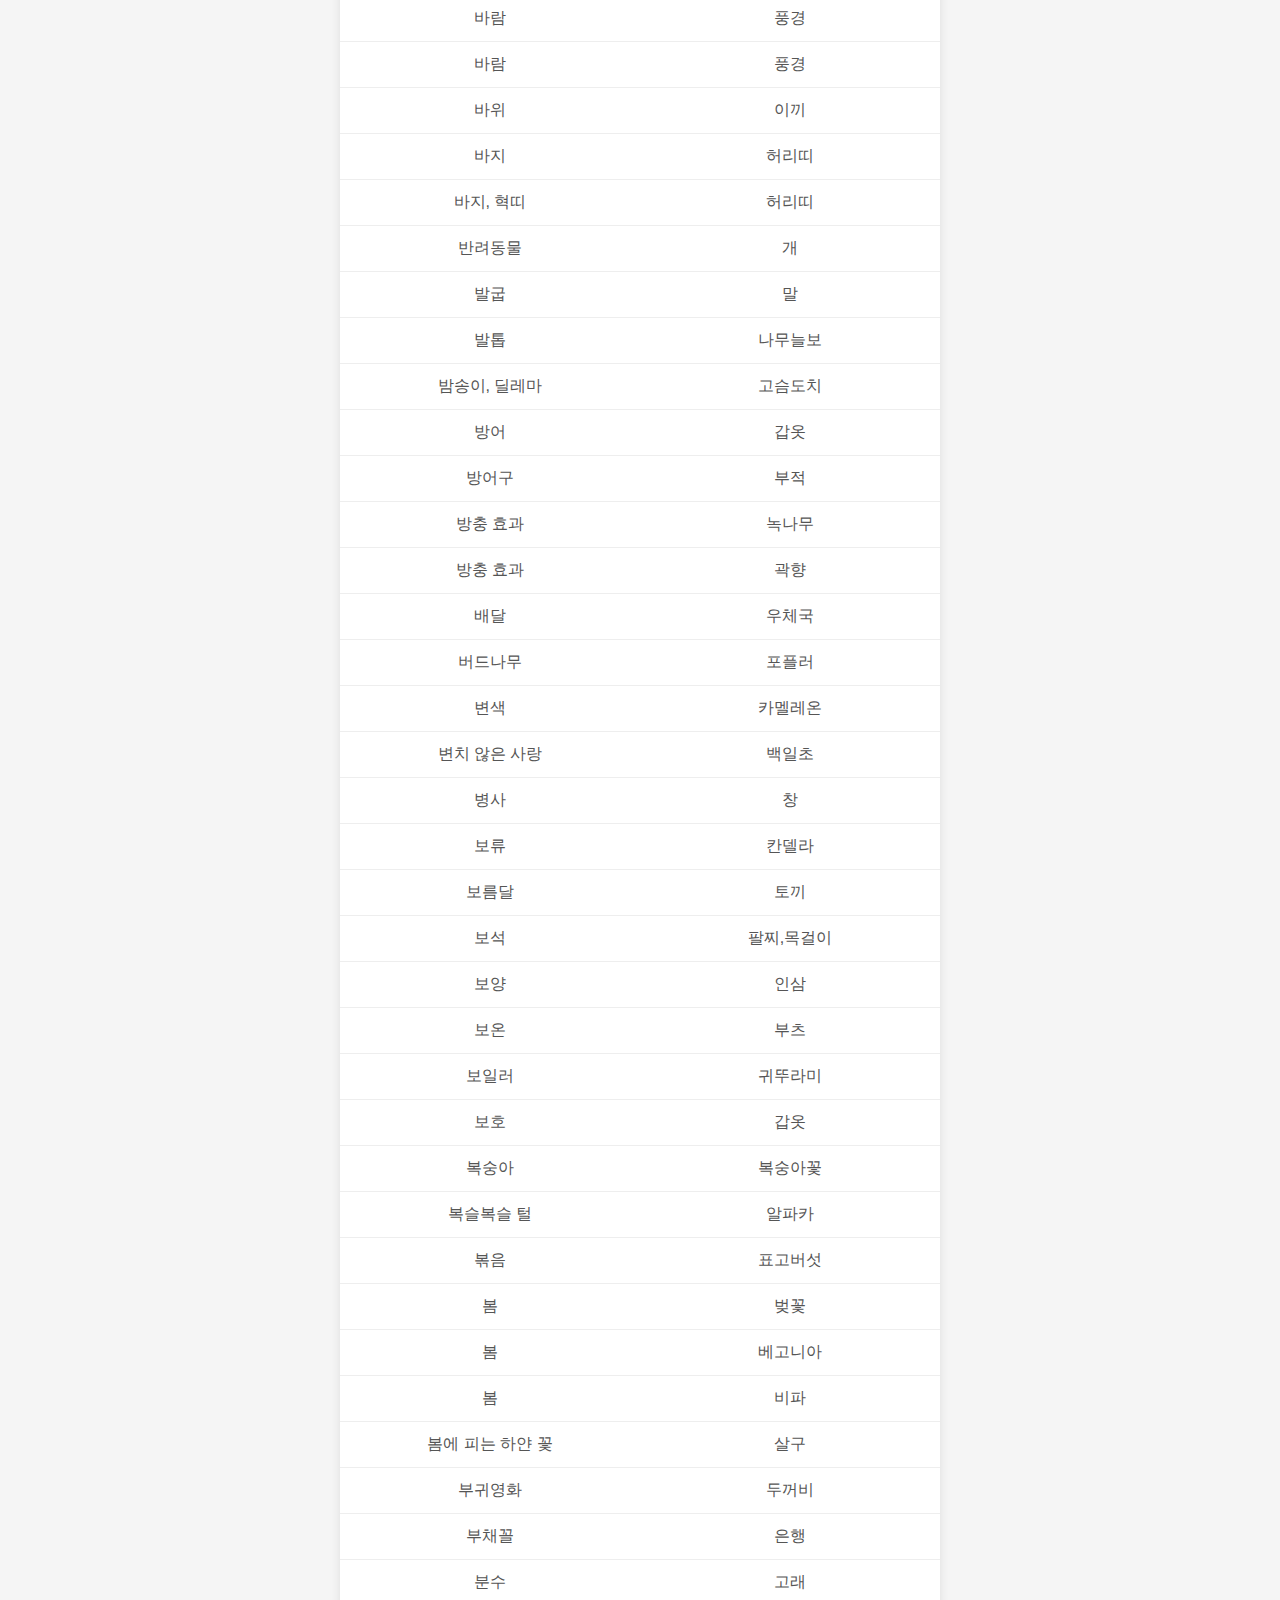
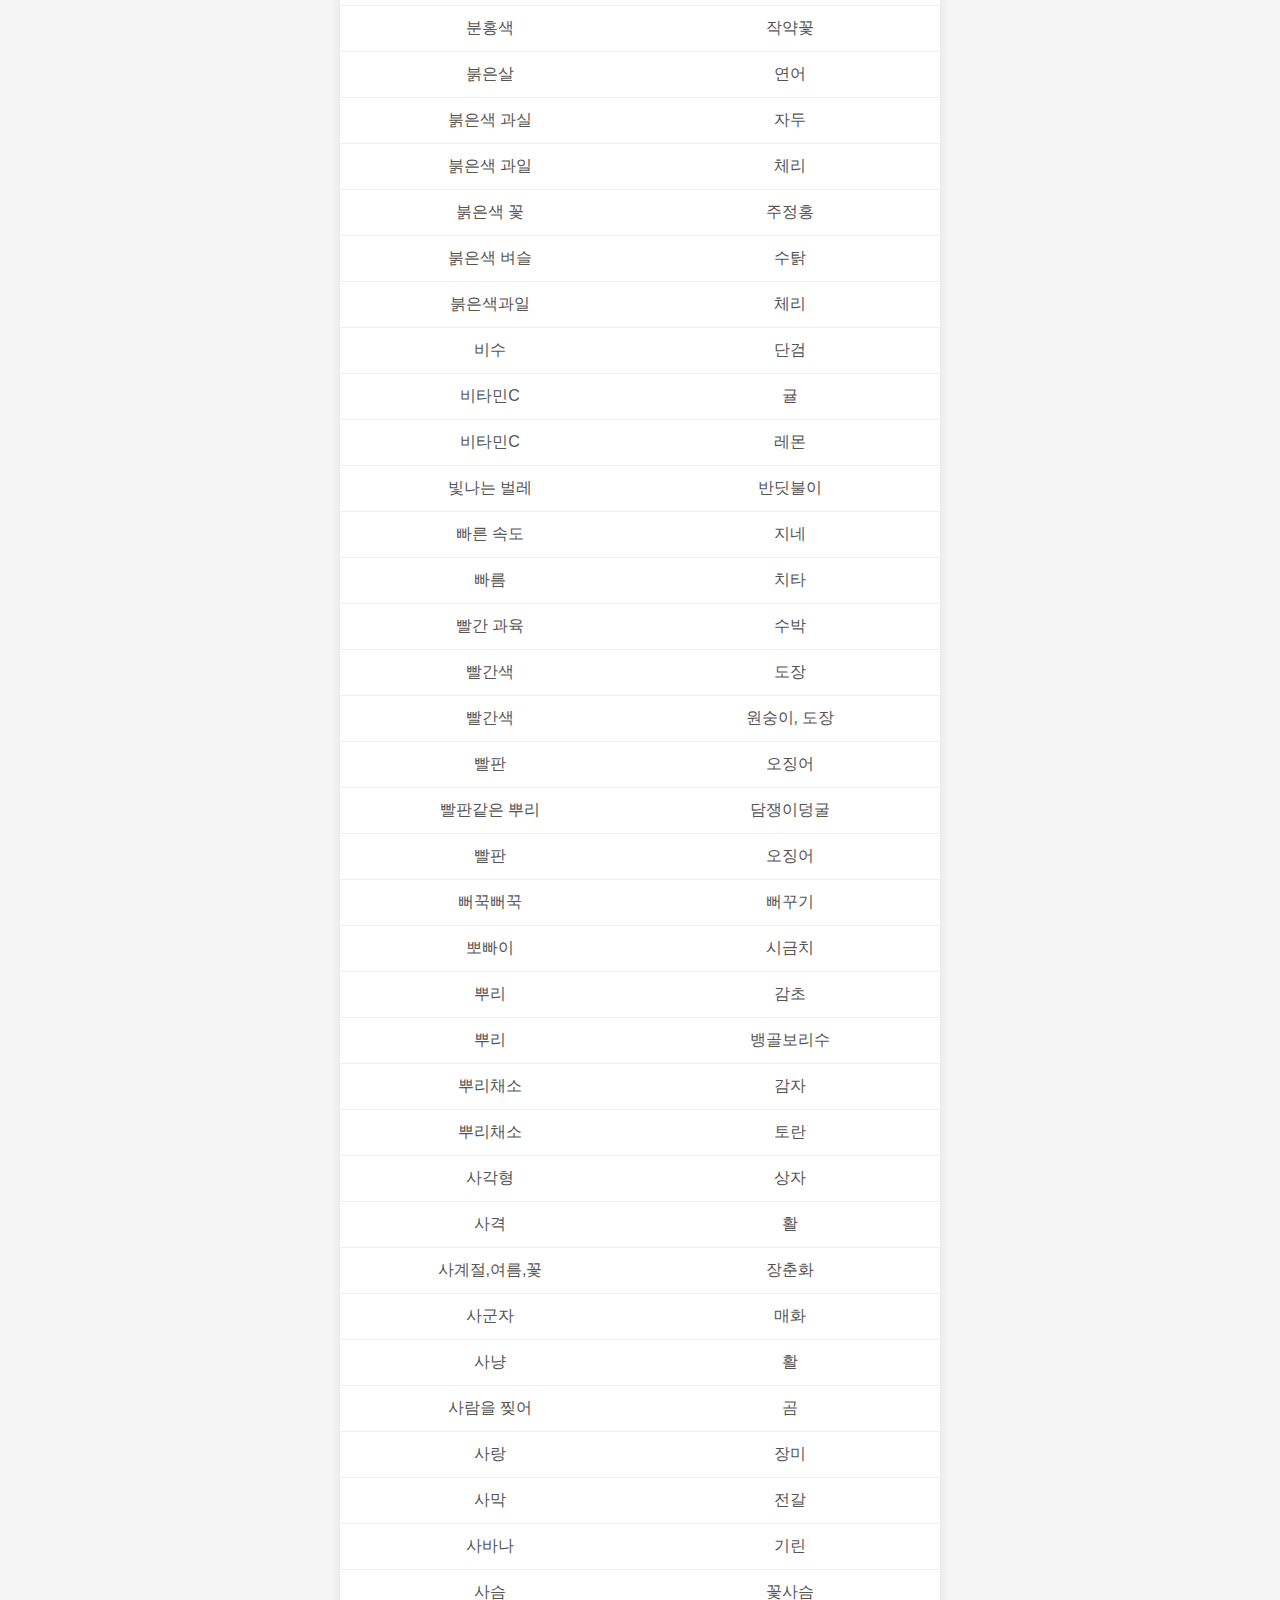
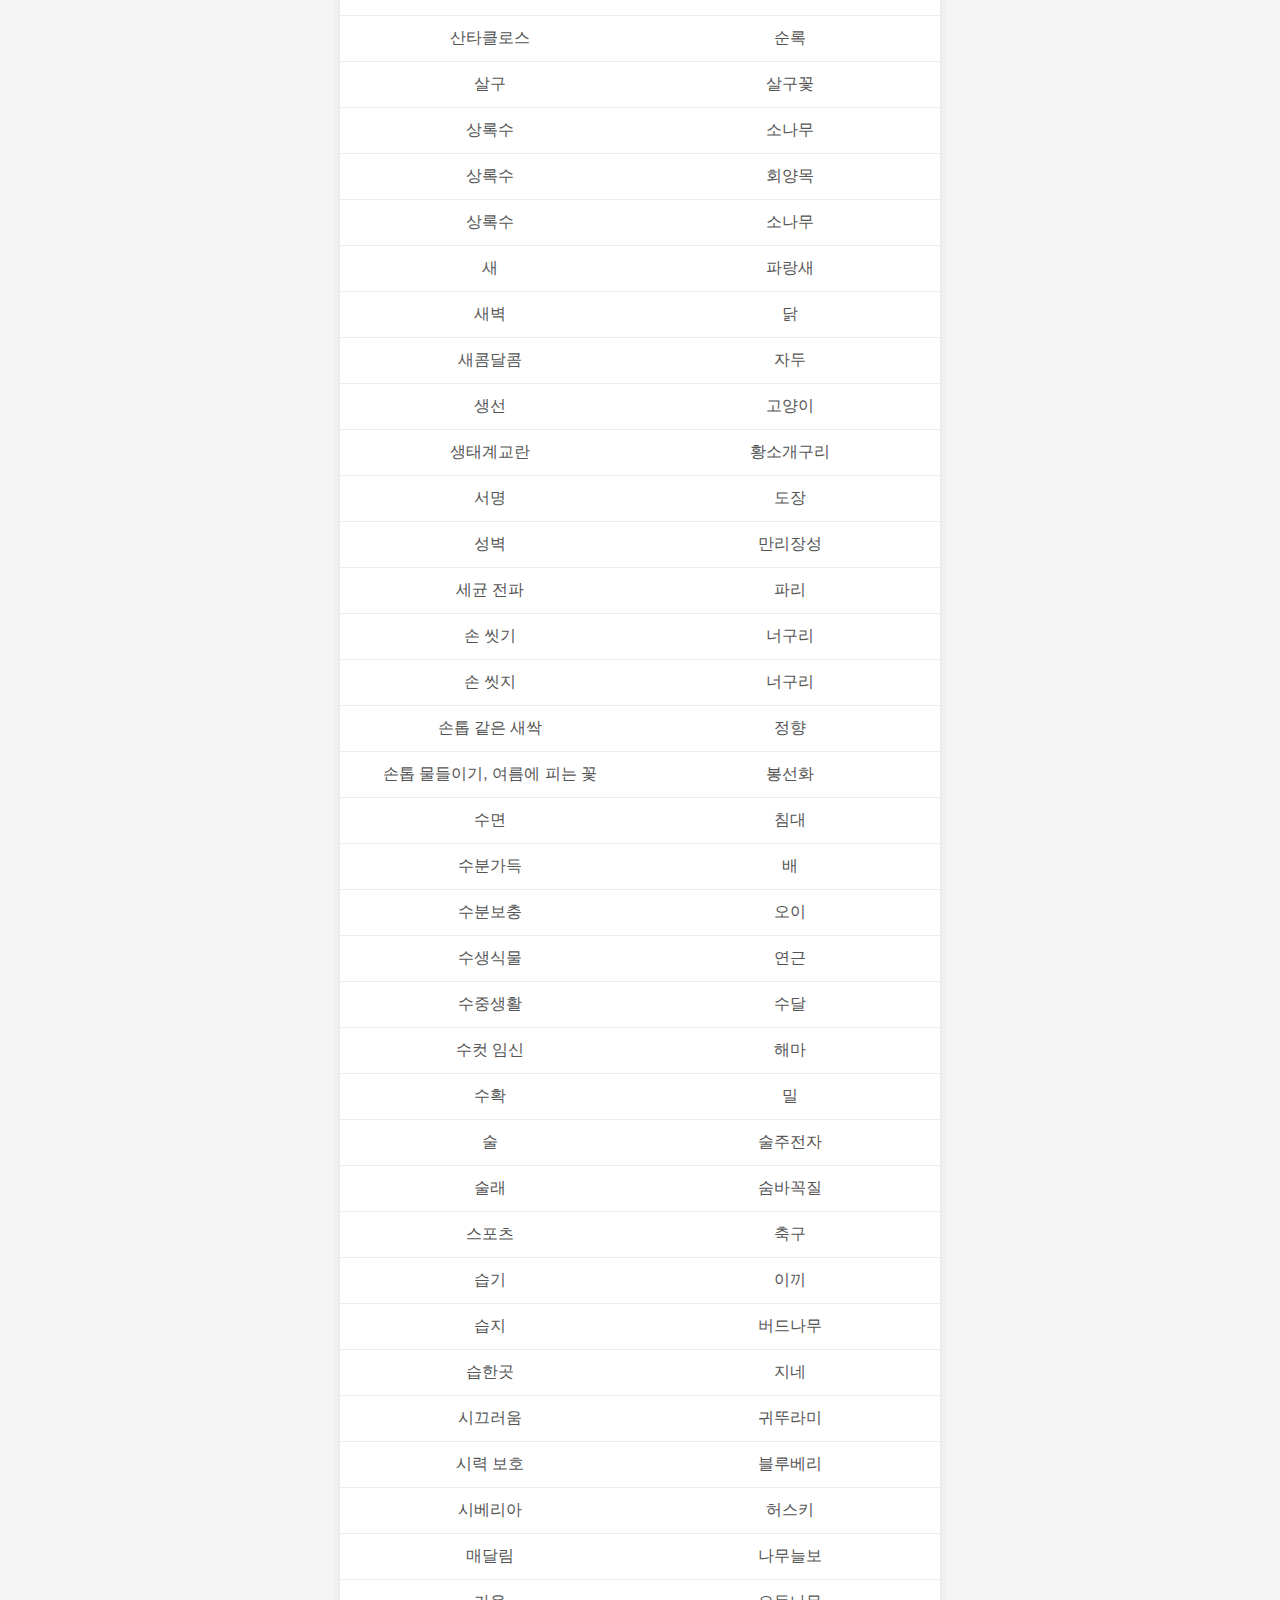
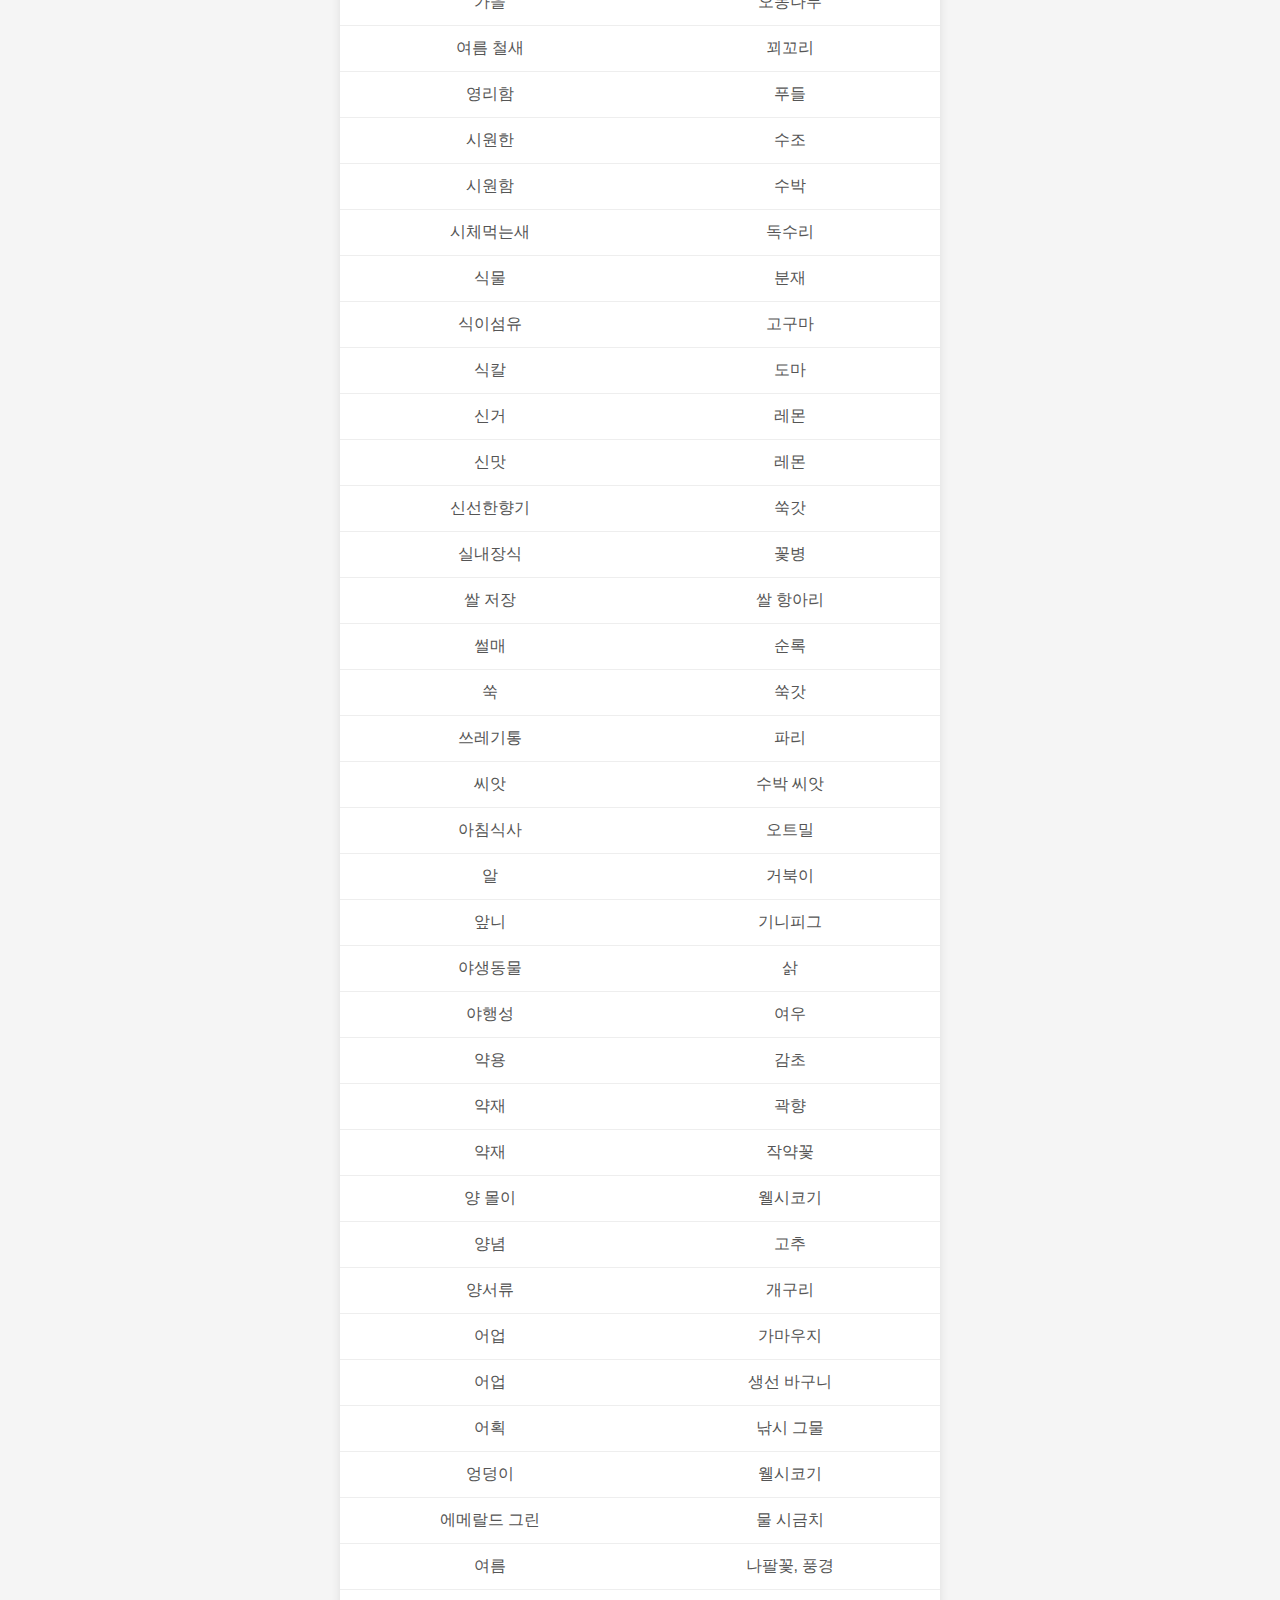
<file: test.html>
<!DOCTYPE html>
<html lang="ko">
<head>
    <meta charset="UTF-8">
    <meta name="viewport" content="width=device-width, initial-scale=1.0">
    <title>수수께끼 정답 찾기</title>
    <style>
        body {
            font-family: 'Malgun Gothic', 'Apple SD Gothic Neo', sans-serif;
            background-color: #f5f5f5;
            margin: 0;
            padding: 20px;
            display: flex;
            justify-content: center;
        }
        .container {
            width: 100%;
            max-width: 600px;
            background-color: white;
            box-shadow: 0 2px 10px rgba(0,0,0,0.1);
            border-radius: 8px;
            overflow: hidden;
        }
        
        /* 상단 카운터 */
        .status-bar {
            background-color: #e3f2fd;
            color: #1565c0;
            padding: 10px 20px;
            font-size: 14px;
            font-weight: bold;
            border-bottom: 1px solid #bbdefb;
            text-align: center;
        }

        /* 검색 영역 */
        .search-area {
            padding: 20px;
            background-color: #f9f9f9;
            border-bottom: 1px solid #ddd;
        }
        .search-label {
            font-weight: bold;
            margin-bottom: 5px;
            display: block;
            color: #333;
        }
        .search-input-wrapper {
            display: flex;
            gap: 10px;
        }
        .search-box {
            flex-grow: 1;
            padding: 12px;
            border: 1px solid #ccc;
            border-radius: 4px;
            font-size: 16px;
        }
        .search-box:focus {
            outline: none;
            border-color: #2196F3;
        }
        
        /* 파란색 찾기 버튼 (장식용 & 리셋 기능 겸용) */
        .search-btn {
            background-color: #1e88e5;
            color: white;
            border: none;
            padding: 12px 20px;
            border-radius: 4px;
            cursor: pointer;
            font-weight: bold;
            font-size: 16px;
            width: 100%;
            margin-top: 10px;
        }
        .search-btn:hover {
            background-color: #1565c0;
        }

        .reset-link {
            display: block;
            text-align: right;
            font-size: 12px;
            color: #1e88e5;
            margin-bottom: 5px;
            cursor: pointer;
            text-decoration: none;
        }
        .reset-link:hover {
            text-decoration: underline;
        }

        /* 테이블 영역 */
        table {
            width: 100%;
            border-collapse: collapse;
            text-align: center;
        }
        th {
            background-color: #f1f1f1;
            padding: 12px;
            border-bottom: 1px solid #ddd;
            color: #333;
            width: 50%;
        }
        td {
            padding: 12px;
            border-bottom: 1px solid #eee;
            color: #555;
        }
        tr:hover {
            background-color: #f9fbfc;
        }
        /* 검색어 하이라이트 */
        .highlight {
            background-color: #fff176;
            font-weight: bold;
        }
    </style>
</head>
<body>

    <div class="container">
        <div class="status-bar" id="counterArea">
            힌트 등록중: 로딩중...
        </div>

        <div class="search-area">
            <div style="display: flex; align-items: center; margin-bottom: 10px;">
                <div style="background-color: #eee; padding: 12px 15px; font-weight: bold; border: 1px solid #ccc; border-right: none; border-radius: 4px 0 0 4px;">찾다</div>
                <input type="text" id="searchInput" class="search-box" style="border-radius: 0 4px 4px 0;" placeholder="검색어를 입력하세요 (힌트 또는 정답)">
            </div>
            
               <button class="search-btn" onclick="filterData()">찾기</button>
        </div>

        <table>
            <thead>
                <tr>
                    <th>단서</th>
                    <th>가능한 답변</th>
                </tr>
            </thead>
            <tbody id="tableBody">
                </tbody>
        </table>
    </div>

    <script>
        // ---------------------------------------------------------
        // 여기에 데이터를 입력합니다. (줄바꿈으로 구분)
        // ---------------------------------------------------------
        const rawData = `
100일 - 백일초
5월에 피는 꽃 - 모란
7월7일, 오작교 - 직녀
가금류 - 수탉
가금류 - 수탉, 오리
가금류 - 오리
가마 - 도자기 
가마꾼 - 가마
가시 - 복어
가시 - 장미
가시 - 찔레꽃
가전제품-다리미
가죽 - 채찍
간식 = 땅콩
감전- 전기뱀장어
강 - 하마
강과 하천 - 메기
강한부리 - 딱따구리
강한향기-히아신스
개구리 - 올챙이
개똥벌레 - 반딧불이
거대한 활엽수-느릅나무
거대함 - 코끼리
거대함-코끼리
건강 - 인삼
검은 깃털-칠면조
검은반점무늬 - 표범
겨울간식 - 고구마
겨울간식-고구마
겨울에피는꽃 - 매화
견과류 - 땅콩
고독 - 파초
고래 - 참치
고무줄 - 새총
고삐 - 승마
고양이 - 삵
고추 - 잠자리
고흐 - 해바라기
곡물 - 밀
곤충채집 - 잠자리
곰 - 판다
곱슬털 - 푸들
공 - 축구
공기 정화 - 행운목
공주-인어
과녁 - 양궁
관상용 - 분재
관상용 꽃 - 작약꽃
교통수단 - 가마
교활함- 여우
교활함,야행성 - 여우
구름 - 솜사탕
구멍,채소,녹색줄기 - 샐러리
구미호 - 여우
구슬 - 진주
구애 - 공작
굽은 날 - 낫
귀 - 토끼
귀한 약재-석곡
그늘 - 오동나무
그물모양 무늬 - 멜론
그물모양무늬 - 멜론
작은곡물 - 녹두
또아리 - 뱀
근육 - 캥거루
근접무기 - 단검
금속 - 자물쇠
기도 - 양초
기름 - 올리브
긴 귀 - 당나귀
긴 꼬리 - 쥐
긴 다리, 달리기, 날지 못하는  - 타조
긴 송곳니-바다코끼리
긴 주둥이 - 땃쥐
긴 혀 - 기린
긴다리 - 타조
목돌리기 - 올빼미 
가시 - 복어
성벽 - 만리장성
긴주둥이 - 땃쥐
길조 - 까치
깔때기 - 카라꽃
깔때기 - 카라꽃
씨앗 - 수박 씨앗
동화 - 파랑새
꼬리 - 돼지
꼬리비늘 - 인어
꼬리-영장류 - 원숭이
꽃 - 수선화
꽃 - 수선화, 나비
꽃가루 - 꿀벌
꽃가루 - 포플러
꽃이 없음 - 무화과
꽃차 - 자스민
나르키소스 - 수선화
나무 - 벵골보리수
나무구멍 - 딱딱구리
나무껍질 - 계피
나무-딱따구리
나뭇잎 - 단풍나무
나팔 모양 - 주정홍
나팔모양- 주정홍
낚시줄 - 낚싯대
날카로운 이빨 - 상어
날카로움-검
남극, 무리생활 - 팽귄
남장 - 뮬란
냄새 - 은행
냄새먹는 - 하마
넓은 잎 - 파초
원예 - 분재
방귀 - 스컹크
넓적한 부리 - 오리너구리
노란 종이 - 부적
노란깃털 - 꾀꼬리
노란색 - 옥수수
노란색 과실 - 비파
노란색 과일 - 살구
노래 소리 - 꾀꼬리
녹색 눈 - 파리
녹색잎 - 회양목
녹색줄기-샐러리
놀이공원-솜사탕
놀이터 - 숨바꼭질
농기구 - 갈퀴
농기구 -갈퀴
높은 지능 - 돌고래
눈동자 - 공작
눈망울 - 꽃사슴
눈망울 - 사슴
눈사람 - 오뚝이
뉴턴 - 사과
느림 - 거북이
다도 - 차
다이어트 - 토마토
단단함-느릅나무
단맛 약재, 귀한 약재 - 석곡
단맛나는약재 - 감초
쌀로만든 제과 - 송편
단풍 - 은행
달리기 - 타조
달콤함 - 멜론
담벼락,빨판같은 뿌리 - 담쟁이덩굴
대머리-흰머리수리
댐 검설 - 비버
덩굴 - 자등
덩굴식물 - 나팔꽃
덩굴식물 - 장춘화
데낄라 - 용설란
데킬라-용설란
도자기 - 그릇
독성 - 협죽도
독침 - 벌
동물 - 낙타
동틀 무렵- 수탉
동화 - 파란색
되새김질 - 소
둥근 뿔 - 양
들판 - 차전초
등 푸른 생선 - 꽁치
딜레마 - 고슴도치
딱딱 vs 말랑 - 복숭아
땅굴 - 두더지
땅굴, 퇴화한 - 두더지
떡 - 송편
라따뚜이 - 가지
말,고삐 - 승마
말린 과일 - 쌀
말미잘 - 흰동가리
매듭 - 중국 매듭
매복- 악어
매운 향 - 마늘종
매운맛 - 양파
맥주 - 밀
맹금류 - 독수리
머리를 검게함 한약재 -  폴리고눔 멀티플로룸
머리카락-빗
멸종위기-삵
명중-양궁
모내기 - 벼
모르모트 - 기니피그
모르모트,앞니  - 기니피그
모이 - 닭
목 - 기린
목돌리기 - 올빼미
목재 - 탁자
목-목걸이
무기 - 검
무기-활
무리생활 - 펭귄
물가, 나르키소스, 꽃 - 수선화
물고기 떼 - 낚시 그물
물고기 - 복어
물돼지- 카피바라
미끌미끌 - 미꾸라지
미끼 - 낚시
민물고기-미꾸라지
민속놀이 - 투호
밀림의 청소부 - 하이에나
밀크티 - 토란
바다 - 고래
바다 - 낚시 그물
바다 - 진주
바람 - 풍경
바람-풍경
바위 - 이끼
바지 - 허리띠
바지, 혁띠 - 허리띠
반려동물- 개
발굽 - 말
발톱-나무늘보
밤송이, 딜레마 - 고슴도치
방어-갑옷
방어구-부적
방충 효과 - 녹나무
방충 효과-곽향
배달 - 우체국
버드나무-포플러
변색 - 카멜레온
변치 않은 사랑 - 백일초
병사 - 창
보류 - 칸델라
보름달-토끼
보석-팔찌,목걸이
보양-인삼
보온 - 부츠
보일러 - 귀뚜라미
보호 - 갑옷
복숭아 - 복숭아꽃
복슬복슬 털 - 알파카
볶음 - 표고버섯
봄 - 벚꽃
봄 - 베고니아
봄 - 비파
봄에 피는 하얀 꽃-살구
부귀영화 - 두꺼비
부채꼴 - 은행
분수-고래
분홍색 -작약꽃
붉은살-연어
붉은색 과실 - 자두
붉은색 과일 - 체리
붉은색 꽃 - 주정홍
붉은색 벼슬-수탉
붉은색과일 - 체리
비수 - 단검
비타민C - 귤
비타민C - 레몬
빛나는 벌레 - 반딧불이
빠른 속도 - 지네
빠름 - 치타
빨간 과육 - 수박
빨간색 - 도장
빨간색 - 원숭이, 도장
빨판 - 오징어
빨판같은 뿌리-담쟁이덩굴
빨판-오징어
뻐꾹뻐꾹 - 뻐꾸기
뽀빠이 - 시금치
뿌리 - 감초
뿌리 - 뱅골보리수
뿌리채소 - 감자
뿌리채소 - 토란
사각형-상자
사격-활
사계절,여름,꽃 - 장춘화
사군자 - 매화
사냥 - 활
사람을 찢어 - 곰
사랑 - 장미
사막 - 전갈
사바나 - 기린
사슴 - 꽃사슴
산타클로스 - 순록
살구 - 살구꽃
상록수 - 소나무
상록수 - 회양목
상록수-소나무
새 - 파랑새
새벽-닭
새콤달콤 - 자두
생선 - 고양이
생태계교란 - 황소개구리
서명 - 도장
성벽 - 만리장성
세균 전파 - 파리
손 씻기 - 너구리
손 씻지 - 너구리
손톱 같은 새싹 - 정향
손톱 물들이기, 여름에 피는 꽃 - 봉선화
수면 - 침대
수분가득 - 배
수분보충 - 오이
수생식물 - 연근
수중생활 - 수달
수컷 임신 - 해마
수확 - 밀
술 - 술주전자
술래-숨바꼭질
스포츠 - 축구
습기 -이끼
습지-버드나무
습한곳 - 지네
시끄러움 - 귀뚜라미
시력 보호 - 블루베리
시베리아 - 허스키
매달림 - 나무늘보
가을- 오동나무
여름 철새 - 꾀꼬리
영리함 - 푸들
시원한 - 수조
시원함 - 수박
시체먹는새 - 독수리
식물 - 분재
식이섬유 - 고구마
식칼 - 도마
신거 - 레몬
신맛-레몬
신선한향기 -쑥갓
실내장식 - 꽃병
쌀 저장 - 쌀 항아리
썰매 - 순록
쑥 - 쑥갓
쓰레기통 - 파리
씨앗 - 수박 씨앗
아침식사 - 오트밀
알 - 거북이
앞니 - 기니피그
야생동물 - 삵
야행성 - 여우
약용 -감초
약재 - 곽향
약재 - 작약꽃
양 몰이- 웰시코기
양념 - 고추
양서류 - 개구리
어업 - 가마우지
어업 - 생선 바구니
어획-낚시 그물
엉덩이 - 웰시코기
에메랄드 그린 - 물 시금치
여름 - 나팔꽃, 풍경
여름 - 무궁화
여름 과일 - 수박
여름 상큼함 차가움 과일 - 상추 
여름밤 - 불꽃놀이
여름-백일초
여름철새 - 꾀꼬리
연꽃 - 연근
연회 - 술주전자
열대 - 파초
열대우림 - 오랑우탄
열대-파초
열렬한 - 잭프루프 
영양 풍부 - 콜리플라
영양공급 - 구기자
영화 - 흰동가리
영화 캐릭터 - 흰동가리
영화의 제목 - 피라냐
온라인 모임 - 생선 바구니
올림픽 - 양궁
요리 - 도마
용맹함 - 진돗개
우산모양의 - 영지버섯
울타리 - 나팔꽃
월드컵 - 축구
유인원 - 오랑우탄
육상동물 - 치타
은하수 - 견우
의자 - 그네
이종 교배 - 노새
인내- 용설란
일꾼 이미지 - 비버
일꾼, 여왕, 부지런함 - 개미
일본 - 벚꽃
일본 나라 - 꽃사슴
자르기 - 가위
작은 배추 - 청경채
잡초 - 자전초
장마철-수련
장식 - 중국 매듭
재생 - 불가사리
재생-불가사리
전분 - 감자
전통음식 - 송편
전투복 - 갑옷
점프 - 캥거루
정돈 - 빗
정돈-빗      
제주도 - 귤
젤리 - 고양이
조명-칸델라
조미료 - 간장
조미료 - 설탕
조미료-간장
조화 - 음양
종이 - 가위
주름제거 - 다리미
주머니-캥거루
라마-알파카
주방 - 도마
주방- 도마
주방용품 - 그릇
주황색 - 당근
주황색/붉은 어쩌구 꽃 - 능소화
줄기채소 - 마늘종
중국, 영국 - 차
중독- 담배
지독한 냄새 - 두리안
지식 - 책
짐꾼 - 당나귀
짐꾼 - 노새
집사 - 고양이
차가운 - 수조
채소 - 렌즈콩
채소 - 청경채
채소 (자주빛 검은색) - 가지
채소밭 - 샐러리
천하장사 - 씨름
청량함-박하
청수 - 수조
청혼 - 장미
초밥 - 연어
초식동물 - 얼룩말
초원 - 말
추석 - 송편
추수감사절,터키 - 칠면조
추어탕-미꾸라지
축제 - 벚꽃
축제 - 불꽃놀이
취미 - 낚시
취미, 미끼 - 낚시
치즈 - 쥐
침 뱉기 - 알파카
침엽수 - 측백나무
커다란 고양이 - 표범
커다란 나무 - 버드나무
코- 코끼리
코크링  
콩과 - 잠두
큰 귀- 비글
큰 입 - 하마
큰 입자- 콩
클레오 파트라 - 무화과 
탁란 뻐꾸기
탈 - 가면
탐욕의 상징 - 하이에나
태양 - 해바라기
터키 - 칠면조
털 깍기 - 양
토끼 - 당근
토양 - 지렁이
토종 - 진돗개
퇴화한 눈 - 두더지
파충류 - 카멜레온
판다 - 죽순
팝콘 - 옥수수
패션 - 목걸이
편지 배달 - 비둘기
편지-우체국
푸른 꽃 - 로즈마리
푸른 등 - 고등어
푸른 잎 - 고수
푸른 잎 - 박하
푸른 잎 - 박하, 고수
푸른 활엽수 녹나무
피넛버터 - 땅콩
필드 - 쑥갓
핑크색 꽃잎 - 베고니아
하얀 꽃 - 살구
한국 - 무궁화
항산화 - 블루베리
해달 - 수달
해안 - 가마우지
해열, 해독 - 차전초
행운 - 행운목
향기 - 측백나무
헌 집 - 두꺼비
현물 상환 지급 - 렌즈콩
현물 상환 지불 - 렌즈콩 
호불호 - 고수
호수공원, 가금류 - 오리
호수공원-오리
혼례 - 가마
화려한깃털 - 앵무새
화려함 - 불꽃놀이
활발함 - 비글
활발함-비글
회 - 광어
휘아킨토스 - 히아신스
흔들흔들 - 그네
흙을 풀어주다 - 갈퀴
과일의 왕-두리안
흔들흔들-그네
흰 꽃 모양, 영양 풍부 - 콜리플라워
흰 꽃 모양-콜리플라워
흰색 꽃 - 카라꽃
흰색 솜털 - 포플러
힘 - 씨름
`;

        // 데이터 파싱 함수
        let parsedData = [];

        function parseData() {
            const lines = rawData.trim().split('\n');
            lines.forEach(line => {
                line = line.trim();
                if (!line) return;

                let delimiter = '-';
                if (line.includes('=')) delimiter = '=';
                else if (line.includes('-')) delimiter = '-';
                else {
                    // 구분자가 없으면 전체를 힌트로 간주하거나 무시
                    // 여기서는 힌트만 있는 경우로 처리
                    parsedData.push({ hint: line, answer: '' });
                    return;
                }

                // 첫 번째 구분자를 기준으로 나눔
                const parts = line.split(delimiter);
                const hint = parts[0].trim();
                const answer = parts.slice(1).join(delimiter).trim(); // 뒤에 -가 또 있을 경우 대비

                if (hint) {
                    parsedData.push({ hint, answer });
                }
            });
        }

        // 테이블 렌더링 함수
        function renderTable(data, keyword = '') {
            const tbody = document.getElementById('tableBody');
            tbody.innerHTML = '';

            if (data.length === 0) {
                const tr = document.createElement('tr');
                tr.innerHTML = `<td colspan="2">결과가 없습니다.</td>`;
                tbody.appendChild(tr);
                return;
            }

            data.forEach(item => {
                const tr = document.createElement('tr');
                
                // 검색어 하이라이트 처리
                let displayHint = item.hint;
                let displayAnswer = item.answer;

                if (keyword) {
                    const regex = new RegExp(`(${keyword})`, 'gi');
                    displayHint = displayHint.replace(regex, '<span class="highlight">$1</span>');
                    displayAnswer = displayAnswer.replace(regex, '<span class="highlight">$1</span>');
                }

                tr.innerHTML = `
                    <td>${displayHint}</td>
                    <td>${displayAnswer}</td>
                `;
                tbody.appendChild(tr);
            });
        }

        // 검색 필터링 함수
        function filterData() {
            const input = document.getElementById('searchInput');
            const keyword = input.value.trim().toLowerCase();

            // 검색어가 없으면 전체 보여주기 (혹은 빈 화면을 원하면 [] 전달)
            if (!keyword) {
                renderTable(parsedData);
                return;
            }

            const filtered = parsedData.filter(item => {
                return item.hint.toLowerCase().includes(keyword) || 
                       item.answer.toLowerCase().includes(keyword);
            });

            renderTable(filtered, keyword);
        }

        // 초기화 함수
        function resetSearch() {
            document.getElementById('searchInput').value = '';
            renderTable(parsedData);
            document.getElementById('searchInput').focus();
        }

        // 초기 실행
        window.onload = function() {
            parseData();
            
            // 카운터 업데이트
            const counterDiv = document.getElementById('counterArea');
            counterDiv.innerText = `현재 힌트 등록중: ${parsedData.length}개`;

            // 전체 데이터 렌더링
            renderTable(parsedData);

            // 검색창 입력 이벤트 리스너 (실시간 검색)
            document.getElementById('searchInput').addEventListener('input', filterData);
            
            // 엔터키 이벤트
            document.getElementById('searchInput').addEventListener('keypress', function(e) {
                if (e.key === 'Enter') {
                    filterData();
                }
            });
        };
    </script>
</body>
</html>
</file>
<file: style.css>
/* style.css 파일의 전체 내용 */
:root {
    /* [유지] 5단계 레어도 및 색상 재정의 (100% Opacity) */
    --rarity-common: #6c757d;   /* 일반: 회색 계열 */
    --rarity-uncommon: #28a745; /* 고급: 초록색 계열 */
    --rarity-rare: #007bff;     /* 희귀: 파란색 계열 */
    --rarity-epic: #c43198;     /* 에픽: 보라색 계열 */
    --rarity-legendary: #ffc107; /* 전설: 노란색 계열 */
    --rarity-card: #ffffff; /* 전설: 노란색 계열 */

}

body {
    background-color: #121212; /* 완전한 블랙 대신 어두운 배경 */
    color: #f8f8f8; /* 밝은 텍스트 */
    font-family: sans-serif;
    margin: 0;
    padding: 0;
}

/* -- 상단 고정 영역 설정 -- */
#fixed-top-bar {
    position: fixed; /* 화면 상단에 고정 */
    top: 0;
    width: 100%; /* 너비를 화면 전체로 설정 */
    z-index: 1000; /* 다른 요소 위에 표시되도록 우선순위 지정 */
    background-color: #121212; /* 배경색을 설정하여 아래 내용이 비치지 않도록 함 */
}

/* -- 메인 콘텐츠 영역 여백 설정 -- */
#main-content {
    /* 고정된 상단바의 높이(약 100px)만큼 상단 여백을 주어 내용이 가려지지 않도록 합니다. */
    padding-top: 100px;     
    max-width: 1000px;
    margin: 0 auto;
    padding-left: 20px;
    padding-right: 20px;
}


/* -- 1. 헤더 및 검색 스타일 -- */
#main-header {
    background-color: #121212; 
    padding: 10px 20px;
    display: flex;
    justify-content: space-between;
    align-items: center;
    border-bottom: 1px solid #333; 
}

.logo-icon {
    font-size: 1.5em;
    color: #ffcc00; 
    margin-right: 10px;
}

.search-container {
    display: flex;
    align-items: center;
    flex-grow: 1; 
    background-color: #1f1f1f;
    border-radius: 8px;
    padding: 5px 10px;
    margin-left: 20px;
}

#search-input {
    padding: 5px;
    width: 100%;
    border: none;
    background-color: transparent;
    color: #f8f8f8;
    outline: none; 
}

.search-arrow {
    font-size: 1.2em;
    color: #555;
    margin-left: 10px;
}

/* -- 2. 카테고리 네비게이션 스타일 -- */
#category-nav {
    background-color: #121212;
    padding: 10px 20px;
    max-width: 1000px;
    margin: 0 auto;
    display: flex;
    gap: 20px;
    border-bottom: 1px solid #333;
}

.nav-item {
    display: flex;
    align-items: center;
    background: none;
    border: none;
    color: #999; 
    font-size: 0.8em;
    font-weight: bold;
    cursor: pointer;
    padding: 5px 0;
    transition: color 0.2s;
}

.nav-item .icon {
    margin-right: 5px;
    font-size: 1.2em;
}

.nav-item.active {
    color: #fff; 
    border-bottom: 2px solid #ffcc00; 
}
/* -- 3. 소개 청크 스타일 수정 -- */
#intro-card.large-font-chunk {
    background-color: #1e1e1e;
    padding: 30px;
    border-radius: 8px;
    
    margin-top: 40px; 
    margin-bottom: 40px;

    /* [추가] 백그라운드 이미지 설정 */
    background-image: url('images/bg.png'); /* 이미지 파일 경로 */
    background-size: cover; /* 이미지가 요소를 완전히 덮도록 확대/축소 */
    background-position: center center; /* 이미지를 중앙에 배치 */
    background-repeat: no-repeat; /* 이미지 반복 방지 */
    
    /* 배경 이미지가 너무 밝다면 위에 어두운 오버레이를 추가할 수 있습니다. */
    position: relative; /* ::before 가상 요소 사용을 위해 */
    overflow: hidden; /* 이미지 오버레이가 밖으로 나가지 않도록 */
}
/* 배경 위에 어두운 오버레이를 추가하여 텍스트 가독성 높이기 */
#intro-card.large-font-chunk::before {
    content: '';
    position: absolute;
    top: 0;
    left: 0;
    width: 100%;
    height: 100%;
    background-color: rgba(0, 0, 0, 0.5); /* 검은색 50% 투명도 오버레이 */
    z-index: 1; /* 콘텐츠 뒤에 오도록 */
    border-radius: 8px; /* 부모와 동일하게 */
}

/* 콘텐츠는 오버레이 위에 오도록 z-index 설정 */
#intro-card.large-font-chunk h2,
#intro-card.large-font-chunk p,
#intro-card.large-font-chunk .browse-button {
    position: relative;
    z-index: 2; /* 오버레이보다 위에 */
}


#intro-card.large-font-chunk h2 {
    font-size: 2.0em; 
    margin-bottom: 10px;
    color: #ffffff; /* [수정] 배경 이미지 위에서 잘 보이도록 흰색으로 변경 */
    text-shadow: 2px 2px 4px rgba(0, 0, 0, 0.7); /* [추가] 텍스트 그림자 */
}

#intro-card.large-font-chunk p {
    font-size: 0.8em; 
    line-height: 1.5;
    color: #ffffff; /* [수정] 배경 이미지 위에서 잘 보이도록 밝은 색으로 변경 */
    margin-bottom: 20px;
}


.browse-button {
    background-color: #ffcc00; 
    color: #121212;
    border: none;
    padding: 12px 25px; /* 버튼 패딩 축소 */
    font-size: 1.0em; /* 1.1em -> 1.0em로 축소 */
    font-weight: bold;
    border-radius: 5px;
    cursor: pointer;
    transition: background-color 0.2s;
    
    /* [수정] 버튼이 카드의 전체 너비를 차지하도록 설정 */
    width: 100%; 
    /* 버튼을 블록 요소로 만들어야 width: 100%가 적용됨 (기본 button은 인라인 요소) */
    display: block; 
}

.browse-button:hover {
    background-color: #ffb700;
}
/* -- 4. 아이템 목록 스타일 (모바일 기본: 1열) -- */
h3 {
    /* 기존 폰트 크기보다 살짝 작게 조정 */
    font-size: 1.0em; 
    border-left: 4px solid var(--rarity-card);
    padding-left: 10px;
    margin-bottom: 15px; /* 제목 아래 간격 축소 */
}
.item-list-container {
    /* 기본(모바일)은 1열 레이아웃 */
    display: flex;
    flex-direction: column;
    gap: 10px;
}
.item-row {
    display: flex;
    align-items: center;
    justify-content: space-between;
    padding: 10px 15px;
    background-color: #181818; 
    border-radius: 5px;
    transition: background-color 0.2s;
    
    /* <a> 태그 초기화 */
    text-decoration: none; 
    color: inherit; /* 기본 색상 상속 */
}

/* [제거/수정] item-row에 등급별 border-color 규칙을 제거하고 폰트 색상만 명시 */
.item-row[data-rarity="Common"] { 
    border-color: #2c2c2c; /* 기본색으로 복원 */
    color: var(--rarity-common); 
}
.item-row[data-rarity="Uncommon"] { 
    border-color: #2c2c2c; /* 기본색으로 복원 */
    color: var(--rarity-uncommon);
}
.item-row[data-rarity="Rare"] { 
    border-color: #2c2c2c; /* 기본색으로 복원 */
    color: var(--rarity-rare);
}
.item-row[data-rarity="Epic"] { 
    border-color: #2c2c2c; /* 기본색으로 복원 */
    color: var(--rarity-epic);
}
.item-row[data-rarity="Legendary"] { 
    border-color: #2c2c2c; /* 기본색으로 복원 */
    color: var(--rarity-legendary);
}
/* ================================================================= */
/* [추가된 해결책] item-name의 색상이 레어도에 맞춰 강제 적용되도록 명시적 지정 */
/* .item-row[data-rarity="..."]의 후손인 .item-name을 직접 지정하여 우선순위를 높입니다. */
/* ================================================================= */
.item-row[data-rarity="Common"] .item-name { color: var(--rarity-common); }
.item-row[data-rarity="Uncommon"] .item-name { color: var(--rarity-uncommon); }
.item-row[data-rarity="Rare"] .item-name { color: var(--rarity-rare); }
.item-row[data-rarity="Epic"] .item-name { color: var(--rarity-epic); }
.item-row[data-rarity="Legendary"] .item-name { color: var(--rarity-legendary); }
.item-row:hover {
    background-color: #3a3a3a;
}
.item-info {
    display: flex;
    align-items: center;
    flex-grow: 1;
    /* [제거] item-info에 적용된 border-left 스타일 제거 */
    border-left: none;
    padding-left: 0; 
}
.item-image-container {
    width: 50px;
    height: 50px;
    border-radius: 5px;
    margin-right: 15px;
    position: relative;
    overflow: hidden;
    /* [유지] 레어도 관련 테두리 스타일 제거 */
    border: 2px solid transparent; 
}

.item-image {
    width: 100%;
    height: 100%;
    /* [수정] cover 대신 contain으로 변경하여 이미지가 잘리지 않고 전체가 보이게 합니다. */
    object-fit: contain; 
    display: block;
}

/* [복원] item-image-container에 100% 투명도 레어도 테두리 다시 적용 */
.item-info[data-rarity="Common"] .item-image-container {
    border: 2px solid var(--rarity-common);
}
.item-info[data-rarity="Uncommon"] .item-image-container {
    border: 2px solid var(--rarity-uncommon); 
}
.item-info[data-rarity="Rare"] .item-image-container {
    border: 2px solid var(--rarity-rare);
}
.item-info[data-rarity="Epic"] .item-image-container {
    border: 2px solid var(--rarity-epic);
}
.item-info[data-rarity="Legendary"] .item-image-container {
    border: 2px solid var(--rarity-legendary);
}

.item-name {
    font-weight: bold;
    font-size: 0.9em; /* 1.1em -> 1.0em로 축소 */
    /* [삭제] 강제 적용 규칙이 필요 없어짐: color: inherit;으로 충분 */
}

.item-count {
    font-size: 1.2em;
    font-weight: bold;
    min-width: 40px; 
    text-align: right;
}
/* -- 5. 푸터 (Footer) 스타일 -- */
#main-footer {
    background-color: #1f1f1f; /* 푸터 배경색 */
    color: #999; /* 밝은 회색 텍스트 */
    padding: 30px 20px;
    margin-top: 50px; /* 메인 콘텐츠와의 간격 */
    border-top: 1px solid #333;
    text-align: center;
}

.footer-info {
    max-width: 600px;
    margin: 0 auto 20px auto;
}

.version-info {
    font-size: 1.1em;
    font-weight: bold;
    color: #f8f8f8; /* 버전 정보는 더 밝게 */
    margin-bottom: 20px;
}

.copyright-disclaimer {
    font-size: 0.85em;
    line-height: 1.5;
    margin-bottom: 30px;
}

.footer-links {
    margin-top: 15px;
    display: flex;
    justify-content: center;
    align-items: center;
    gap: 10px; /* 링크 사이의 간격 */
}

.footer-links .link-item {
    color: #999;
    text-decoration: none;
    font-size: 0.9em;
    font-weight: bold;
    transition: color 0.2s;
}
.hidden-mobile-item {
    display: none;
}
.footer-links .link-item:hover {
    color: #fff;
}

.footer-links .separator {
    color: #555; /* 구분선 색상 */
    font-weight: normal;
}

@media (min-width: 768px) {
    /* [핵심] 768px 이상일 때, 숨겨졌던 아이템을 다시 보이게 함 */
    .hidden-mobile-item {
        display: flex; 
    }
    
    /* 768px 이상일 때, 3열 Grid 레이아웃 적용 */
    #recent-list.item-list-container {
        display: grid;
        grid-template-columns: repeat(3, 1fr); 
        gap: 20px; 
    }
    /* [수정] 최근 획득 아이템 목록(#recent-list)에만 3열 Grid 레이아웃 적용 */
    /* 주의: 이 CSS는 JS 로직에 따라 아이템이 10개만 표시됩니다. */
    #recent-list.item-list-container {
        display: grid;
        grid-template-columns: repeat(3, 1fr); 
        gap: 20px; 
    }

    /* 검색 결과 목록(#results-list)에 3열 Grid 레이아웃 적용 (최대 30개) */
    #results-list.item-list-container {
        display: grid;
        grid-template-columns: repeat(3, 1fr); 
        gap: 20px;
    }
    
    /* [수정] 세로로 길게 늘어나는 것을 방지하기 위해 height: 100% 제거 */
    .item-row {
        /* height: 100%; <- 이 코드를 제거합니다. */ 
        height: auto; /* 필요하다면 auto로 명시 */
    }
    
}
/* ============================================== */
/* 상세 정보 페이지 (detail.html) 스타일 */
/* ============================================== */

#detail-content {
    /* 상세 페이지는 중앙 집중화를 위해 더 좁게 설정 */
    max-width: 600px; 
    margin: 0 auto;
    /* 상단바 높이 고려 및 하단 여백 추가 */
    padding: 100px 20px 50px 20px; 
}

#item-detail-card {
    /* 전체를 감싸는 카드 */
    border-radius: 8px;
    overflow: hidden;
    padding-bottom: 20px; 
}

/* 1. 이미지 및 기본 정보 영역 */
#detail-header-container {
    padding: 20px 20px 0 20px;
}

#detail-header-labels {
    display: flex;
    gap: 10px;
    margin-bottom: 15px;
    padding-top: 20px;
}

.header-label {
    padding: 4px 8px;
    font-size: 0.8em;
    font-weight: bold;
    border-radius: 4px;
    color: #1a1a1a; 
    background-color: #f0f0f0;
}

/* 레어도 레이블 색상 오버라이드 (5단계 모두 포함) */
#detail-item-rarity-label[data-rarity="Common"] { background-color: var(--rarity-common); }
#detail-item-rarity-label[data-rarity="Uncommon"] { background-color: var(--rarity-uncommon); }
#detail-item-rarity-label[data-rarity="Rare"] { background-color: var(--rarity-rare); }
#detail-item-rarity-label[data-rarity="Epic"] { background-color: var(--rarity-epic); }
#detail-item-rarity-label[data-rarity="Legendary"] { background-color: var(--rarity-legendary); }


#detail-item-name-header {
    font-size: 2em;
    margin: 0 0 15px 0;
    color: #f8f8f8;
}

/* 이미지 Wrapper */
#detail-image-wrapper {
    position: relative;
    background-color: #2c2c2c; /* 이미지 배경 */
    border-radius: 8px;
    padding: 20px;
    overflow: hidden;
    margin: 0 20px 20px 20px;
    
    /* 레어도에 따른 왼쪽 코너 장식 */
    border-left: 10px solid transparent; 
    transition: border-left-color 0.3s;
}

#detail-item-main-image {
    display: block;
    width: 100%;
    max-height: 200px;
    object-fit: contain; /* 이미지가 잘리지 않도록 */
}

/* 이미지 wrapper 레어도 테두리 (5단계 모두 포함) */
#detail-image-wrapper[data-rarity="Common"] { border-left-color: var(--rarity-common); }
#detail-image-wrapper[data-rarity="Uncommon"] { border-left-color: var(--rarity-uncommon); }
#detail-image-wrapper[data-rarity="Rare"] { border-left-color: var(--rarity-rare); }
#detail-image-wrapper[data-rarity="Epic"] { border-left-color: var(--rarity-epic); }
#detail-image-wrapper[data-rarity="Legendary"] { border-left-color: var(--rarity-legendary); }


/* 2. 상세 정보 청크 스타일 */
#item-meta-section {
    padding: 0 20px;
}

.detail-chunk {
    background: none;
    padding: 0;
    margin-bottom: 20px;
}

.detail-chunk-title {
    font-size: 1.2em; /* 이미지의 "구할 수 있는 곳" 제목 크기 */
    color: #f8f8f8;
    margin-top: 0;
    margin-bottom: 10px;
    padding-bottom: 0;
}

.detail-chunk p {
    font-size: 1em;
    color: #ccc;
    line-height: 1.5;
    background-color: #1a1a1a;
    padding: 5px 0;
}


/* 재활용 보상 리스트 스타일 */
.recycling-items-list {
    display: flex;
    flex-direction: column;
    gap: 8px;
}

.recycling-item-row {
    display: flex;
    align-items: center;
    justify-content: space-between;
    padding: 8px 15px;
    background-color: #2c2c2c;
    border-radius: 5px;
}

.recycling-item-row .item-info {
    display: flex;
    align-items: center;
}

.recycling-item-row .item-image-container {
    width: 40px;
    height: 40px;
    border-radius: 4px;
    margin-right: 10px;
    /* 등급 테두리 재활용 */
    border: 2px solid transparent; 
}
.recycling-item-row .item-count {
    font-size: 1.1em;
    font-weight: bold;
    color: #f8f8f8;
}

.recycling-item-row .item-name {
    font-weight: normal;
}

/* ============================================== */
/* 페이지네이션 (Pagination) 스타일 추가 */
/* ============================================== */

.pagination-controls {
    display: flex;
    justify-content: center; /* 버튼들을 중앙에 배치 */
    padding: 20px 0;
    margin-top: 20px;
    gap: 10px;
}

.pagination-button {
    background-color: #333;
    color: #f8f8f8;
    border: 1px solid #555;
    padding: 8px 15px;
    border-radius: 5px;
    cursor: pointer;
    font-weight: bold;
    transition: background-color 0.2s, color 0.2s;
}

.pagination-button:hover:not(.active) {
    background-color: #555;
}

.pagination-button.active {
    background-color: #ffcc00; /* 활성화된 페이지는 강조 */
    color: #121212;
    cursor: default;
}
#full-list-section {
    /* 전체 콘텐츠 상단 여백 (index.html의 #intro-card와 유사하게) */
    margin-top: 40px; 
    margin-bottom: 40px; /* 하단에도 여백을 추가하여 보기 좋게 만듭니다. */
}
</file>
